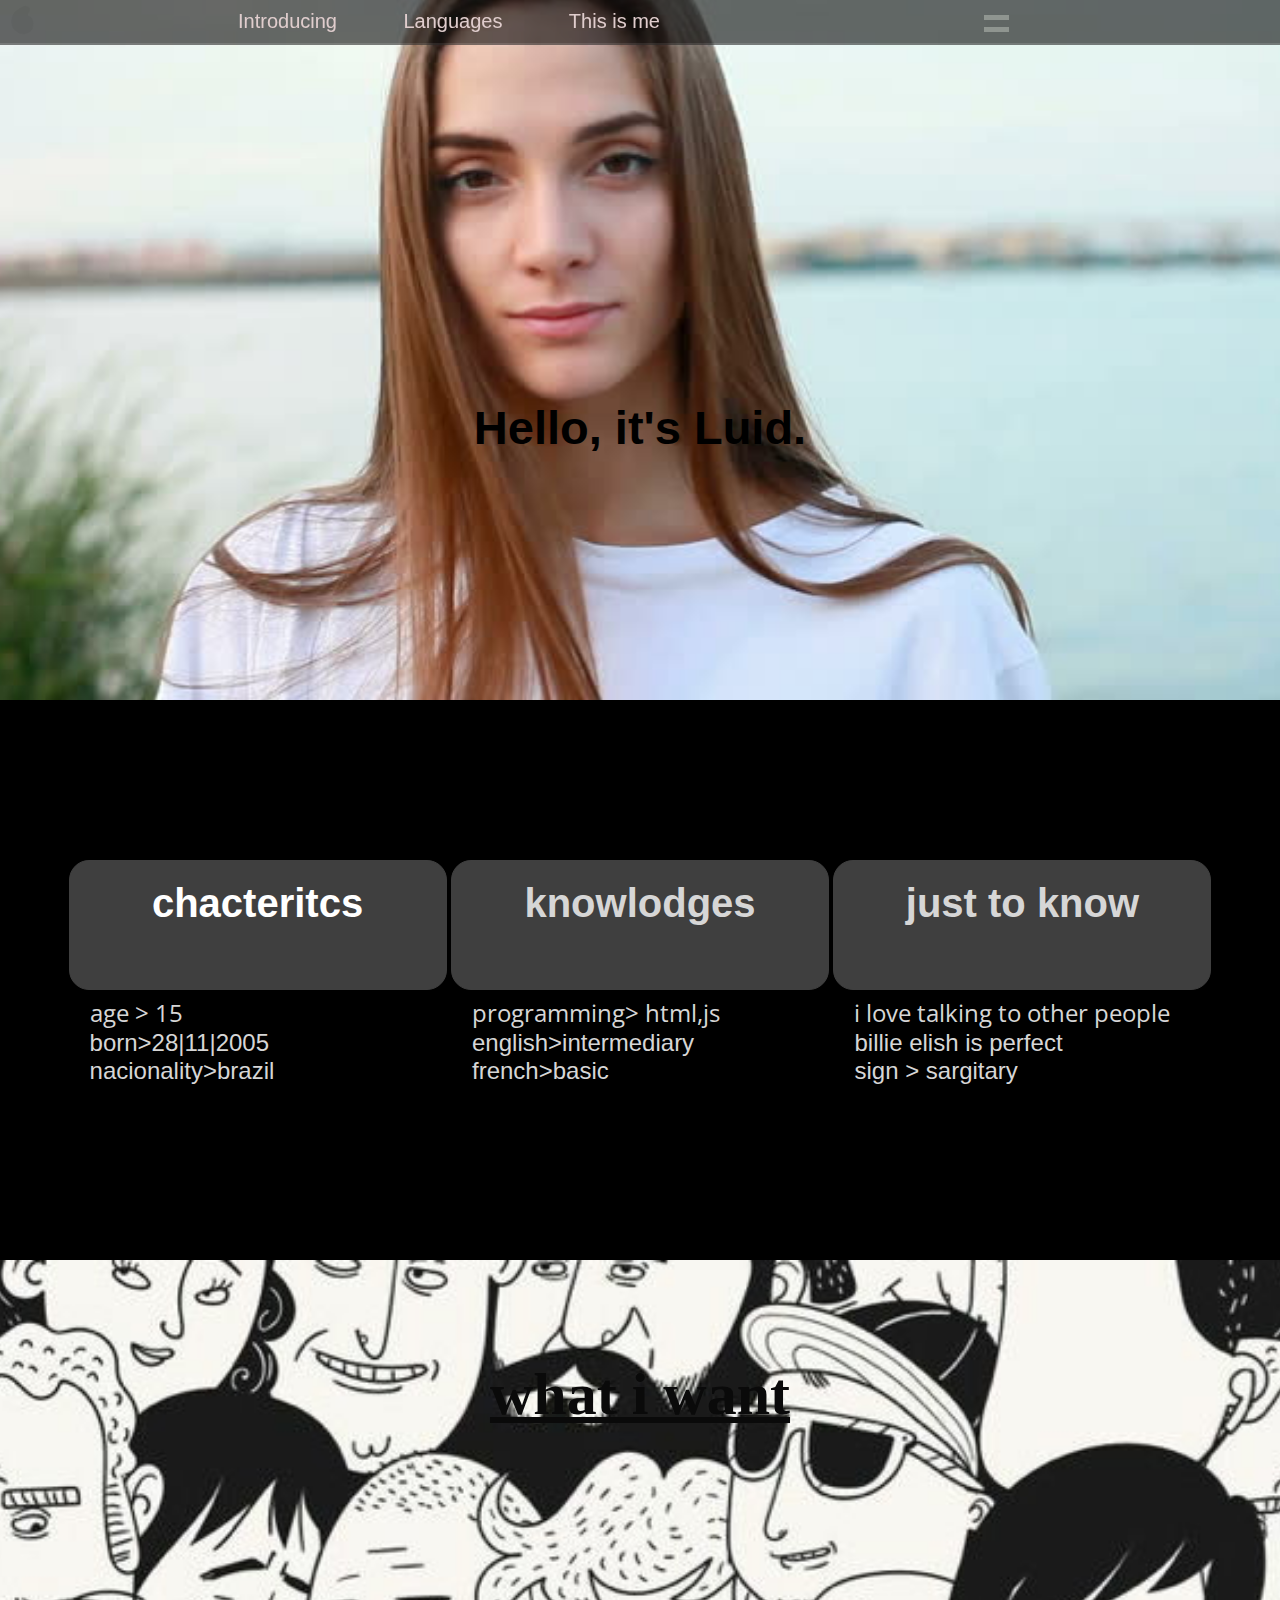
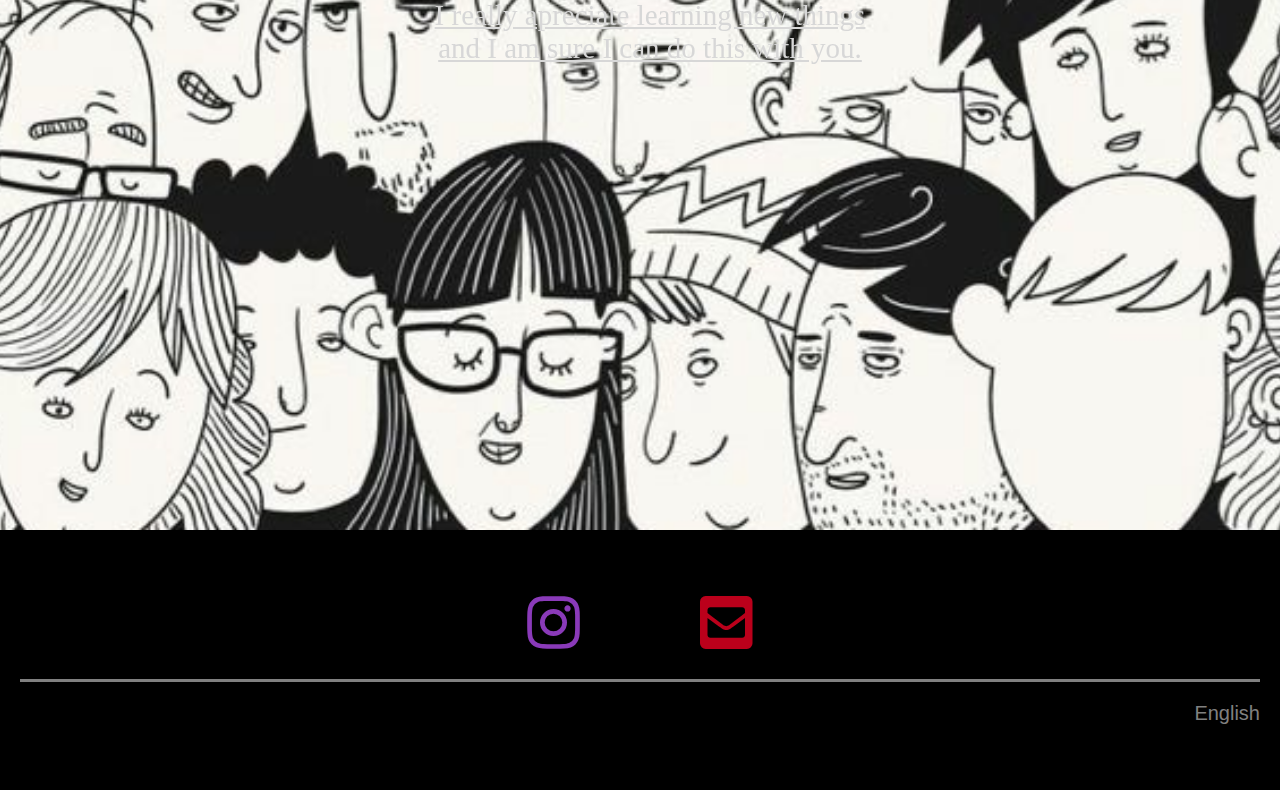
<file: index.html>
<!DOCTYPE html>
<html lang="en">
<head>
    <meta charset="UTF-8">
    <meta http-equiv="X-UA-Compatible" content="IE=edge">
    <meta name="viewport" content="width=device-width, initial-scale=1.0">
    <title>Introduction(en)</title>
    <link rel="preconnect" href="https://fonts.gstatic.com">
    <link rel="preconnect" href="https://fonts.gstatic.com">
    <link href="https://fonts.googleapis.com/css2?family=Roboto:ital,wght@1,100&display=swap" rel="stylesheet">
    <link href="https://fonts.googleapis.com/css2?family=Open+Sans&display=swap" rel="stylesheet">
    <link href="https://stackpath.bootstrapcdn.com/font-awesome/4.7.0/css/font-awesome.min.css" rel="stylesheet">
    <link rel="preconnect" href="https://fonts.gstatic.com">
    <link href="https://fonts.googleapis.com/css2?family=Dancing+Script&family=Roboto:ital,wght@0,300;1,100;1,900&display=swap" rel="stylesheet">
    <link href="https://cdnjs.cloudflare.com/ajax/libs/font-awesome/5.15.2/css/all.min.css" rel="stylesheet">
    <link rel="stylesheet" type="text/css" href="style.css">
</head>
<body>
    <header>
        <nav class="mobile pc">
            <div class="logo"></div>
            <div class="vezinho">
                <div class="vezinho1"></div>
                <div class="vezinho2"></div>
            </div>
            <div class="barra">
                <div class="barra1"></div>
                <div class="barra2"></div>
            </div>
            <div class="barrapc">
                <div class="barra1pc"></div>
                <div class="barra2pc"></div>
            </div>
        </nav>
        <section class="aboutv">
            <div class="aboutvopened">
                <ul>
                    <li class="baixov2"><a class="introd1" href="./index.html">Introducing</a></li>
                    <li class="baixov2"><a class="baixov1" href="./languages.html">Languages</a></li>
                    <li class="baixov2"><a class="baixov1" href="./aboutme.html">This is me</a></li>
                </ul>
            </div>
        </section>
        <section class="aboutb">
            <div class="aboutbopened">
                <ul>  
                    <li class="baixob2"><a class="baixob1" href="./indexbr.html">Portuguese</a><li></li>
                    <li class="baixob2"><a class="introd1" href="./index.html">English</a><li>
                    <li class="baixob2"><a class="baixob1" href="a">French</a><li>
                  
                </ul>
            </div>
        </section>
        <section class="aboutpc">
            <div class="aboutpcopened">
                <ul>
                    <li class="baixopc2"><a class="introd1" href="./index.html">Introducing</a></li>
                    <li class="baixopc2"><a class="baixopc1" href="./languages.html">Languages</a></li>
                    <li class="baixopc2"><a class="baixopc1" href="./aboutme.html">This is me</a></li>
                </ul>
            </div>
        </section>
        <section class="aboutbpc">
            <div class="aboutbpcopened">
                <ul> 
                    <li class="baixobpc2"><a class="baixobpc1" href="./indexbr.html">Portuguese</a><li></li>
                    <li class="baixobpc2"><a class="introd1" href="./index.html">English</a><li>
                    <li class="baixobpc2"><a class="baixobpc1" href="a">French</a><li>
                   
                </ul>
            </div>
        </section>
        
        <div class="sections1">
            <div class="abertura">
            <section class="introducing">
                <h2 class="hello">Hello, it's Luid.</h2>
            </section>
            </div>
            <div class="firstbackground"></div>
                <div class="holditall">
                    <section class="intint introducing2">
                        <div>  
                            <h1 class="divintro1 ch">chacteritcs</h1>
                            <p class="lilletter intro1 cha">age  > 15</p>
                            <p class="intro1 cha">born>28|11|2005</p>
                            <p class="intro1 cha">nacionality>brazil</p>
                        </div>
                    </section>
                    <section class="introducing2" data-anime ="left">
                        <div>
                            <h2 class="divintro2  knowing">knowlodges</h2> 
                            <p class="knowing1 intro1 lilletter">programming> html,js</p>
                            <p class="knowing1 intro1">english>intermediary</p>
                            <p class="knowing1 intro1">french>basic</p>
                           
                        </div>
                    </section>
                    <section class="divintro3 introducing2" data-anime ="left">
                        <div>
                            <h2 class="jtk">just to know</h2>
                            <p class="jtk1 lilletter intro1">i love talking to other people<p>
                            <p class="jtk1 intro1">billie elish is perfect<p>
                            <p class="jtk1 intro1"> sign > sargitary<p>
                        </div>
                    </section>
                </div>
            </div>
        <div class="sections2">
                <section class="cadeira-num-campo">
                    <h2 class="wiw">what i want</h2>
                    <p class="jtk1 lilletter intro1 intr1">I really apreciate learning new things</br>and I am sure I can do this with you.<p>
                </section>
            </div>
            <section class="sectiondalinha-debaixo">
                <div class="redes-sociais">
                    <ul class="redes-sociais-ul">
                        <li><a href="https://www.instagram.com/luidoliver/"><i class="fab fa-instagram"></i></a></li>
                        <li class="email"><a href="https://mail.google.com/mail/u/0/#inbox?compose=CllgCJZdkgzBrdqjwTcLPMxpvjzHhpRFTlnxcCRDrxjqxLMdKGdLZQVwrGKTTCNGPgLKhnvdjqV"><i class="fas fa-envelope-square"></i></a></li>
                    </ul>
                </div>
                <div class="linharedes-sociais"></div>
                <div class="textinho-debaixo-da-linha"><h>English</h></div>
            </section>
        </div>
    </header>
    <script src="./start.js"></script>
</body>
</html>
</file>
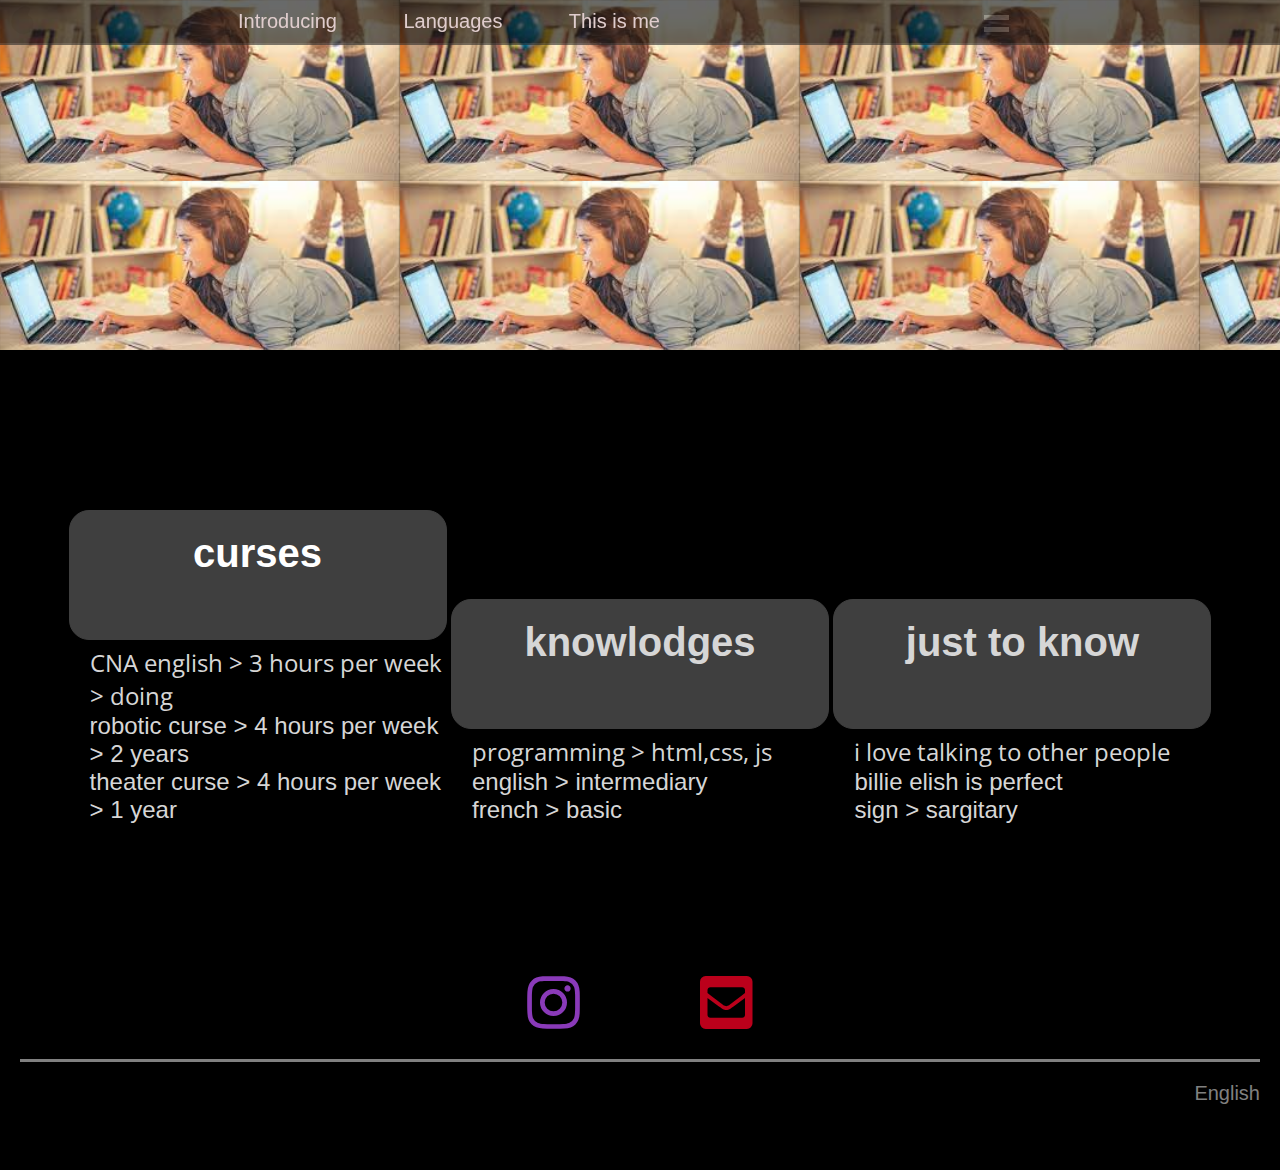
<file: aboutme.html>
<!DOCTYPE html>
<html lang="en">
<head>
    <meta charset="UTF-8">
    <meta http-equiv="X-UA-Compatible" content="IE=edge">
    <meta name="viewport" content="width=device-width, initial-scale=1.0">
    <title>Introduction(en)</title>
    <link rel="preconnect" href="https://fonts.gstatic.com">
    <link rel="preconnect" href="https://fonts.gstatic.com">
    <link href="https://fonts.googleapis.com/css2?family=Roboto:ital,wght@1,100&display=swap" rel="stylesheet">
    <link href="https://fonts.googleapis.com/css2?family=Open+Sans&display=swap" rel="stylesheet">
    <link href="https://stackpath.bootstrapcdn.com/font-awesome/4.7.0/css/font-awesome.min.css" rel="stylesheet">
    <link rel="preconnect" href="https://fonts.gstatic.com">
    <link href="https://fonts.googleapis.com/css2?family=Dancing+Script&family=Roboto:ital,wght@0,300;1,100;1,900&display=swap" rel="stylesheet">
    <link href="https://cdnjs.cloudflare.com/ajax/libs/font-awesome/5.15.2/css/all.min.css" rel="stylesheet">
    <link rel="shortcut icon" href="PicsArt_04-28-02.35.22.png" type="image/x-icon">
    <link rel="stylesheet" type="text/css" href="style.css">
</head>
<body>
    <header>
        <nav class="mobile pc">
            <div class="logo"></div>
            <div class="vezinho">
                <div class="vezinho1"></div>
                <div class="vezinho2"></div>
            </div>
            <div class="barra">
                <div class="barra1"></div>
                <div class="barra2"></div>
            </div>
            <div class="barrapc">
                <div class="barra1pc"></div>
                <div class="barra2pc"></div>
            </div>
        </nav>
        <section class="aboutv">
            <div class="aboutvopened">
                <ul>
                    <li class="baixov2"><a class="introd1" href="./indexfr.html">Introducing</a></li>
                    <li class="baixov2"><a class="baixov1" href="./langes.html">Languages</a></li>
                    <li class="baixov2"><a class="baixov1" href="./plus.html">This is me</a></li>
                </ul>
            </div>
        </section>
        <section class="aboutb">
            <div class="aboutbopened">
                <ul>  
                    <li class="baixob2"><a class="baixob1" href="./sobremim.html">Portuguese</a><li></li>
                    <li class="baixob2"><a class="introd1" href="./aboutme.html">English</a><li>
                    <li class="baixob2"><a class="baixob1" href="./plus.html">French</a><li>
                  
                </ul>
            </div>
        </section>
        <section class="aboutpc">
            <div class="aboutpcopened">
                <ul>
                    <li class="baixopc2"><a class="introd1" href="./index.html">Introducing</a></li>
                    <li class="baixopc2"><a class="baixopc1" href="./languages.html">Languages</a></li>
                    <li class="baixopc2"><a class="baixopc1" href="./aboutme.html">This is me</a></li>
                </ul>
            </div>
        </section>
        <section class="aboutbpc">
            <div class="aboutbpcopened">
                <ul> 
                    <li class="baixobpc2"><a class="baixobpc1" href="./sobremim.html">Portuguese</a><li></li>
                    <li class="baixobpc2"><a class="introd1" href="./aboutme.html">English</a><li>
                    <li class="baixobpc2"><a class="baixobpc1" href="./plus.html">French</a><li>
                   
                </ul>
            </div>
        </section>
        
        <div class="sections1">
            <div class="mbm">
            <section class="introducing">
                <h2 class="hello">More about me.</h2>
            </section>
            </div>
            <div class="thirthbackground"></div>
                <div class="holditall">
                    <section class="intint introducing2">
                        <div>  
                            <h1 class="divintro1 ch">curses</h1>
                            <p class="lilletter intro1 cha">CNA english  > 3 hours per week > doing</p>
                            <p class="intro1 cha">robotic curse > 4 hours per week > 2 years</p>
                            <p class="intro1 cha">theater curse > 4 hours per week > 1 year</p>
                        </div>
                    </section>
                    <section class="introducing2" data-anime ="left">
                        <div>
                            <h2 class="divintro2  knowing">knowlodges</h2> 
                            <p class="knowing1 intro1 lilletter">programming > html,css, js</p>
                            <p class="knowing1 intro1">english > intermediary</p>
                            <p class="knowing1 intro1">french > basic</p>
                           
                        </div>
                    </section>
                    <section class="divintro3 introducing2" data-anime ="left">
                        <div>
                            <h2 class="jtk">just to know</h2>
                            <p class="jtk1 lilletter intro1">i love talking to other people</p>
                            <p class="jtk1 intro1">billie elish is perfect</p>
                            <p class="jtk1 intro1"> sign > sargitary</p>
                        </div>
                    </section>
                </div>
            </div>
 
            <section class="sectiondalinha-debaixo">
                <div class="redes-sociais">
                    <ul class="redes-sociais-ul">
                        <li><a href="https://www.instagram.com/luidoliver/"><i class="fab fa-instagram"></i></a></li>
                        <li class="email"><a href="https://mail.google.com/mail/u/0/#inbox?compose=CllgCJZdkgzBrdqjwTcLPMxpvjzHhpRFTlnxcCRDrxjqxLMdKGdLZQVwrGKTTCNGPgLKhnvdjqV"><i class="fas fa-envelope-square"></i></a></li>
                    </ul>
                </div>
                <div class="linharedes-sociais"></div>
                <div class="textinho-debaixo-da-linha"><h>English</h></div>
            </section>
        </div>
    </header>
    <script src="./start.js"></script>
</body>
</html>
</file>
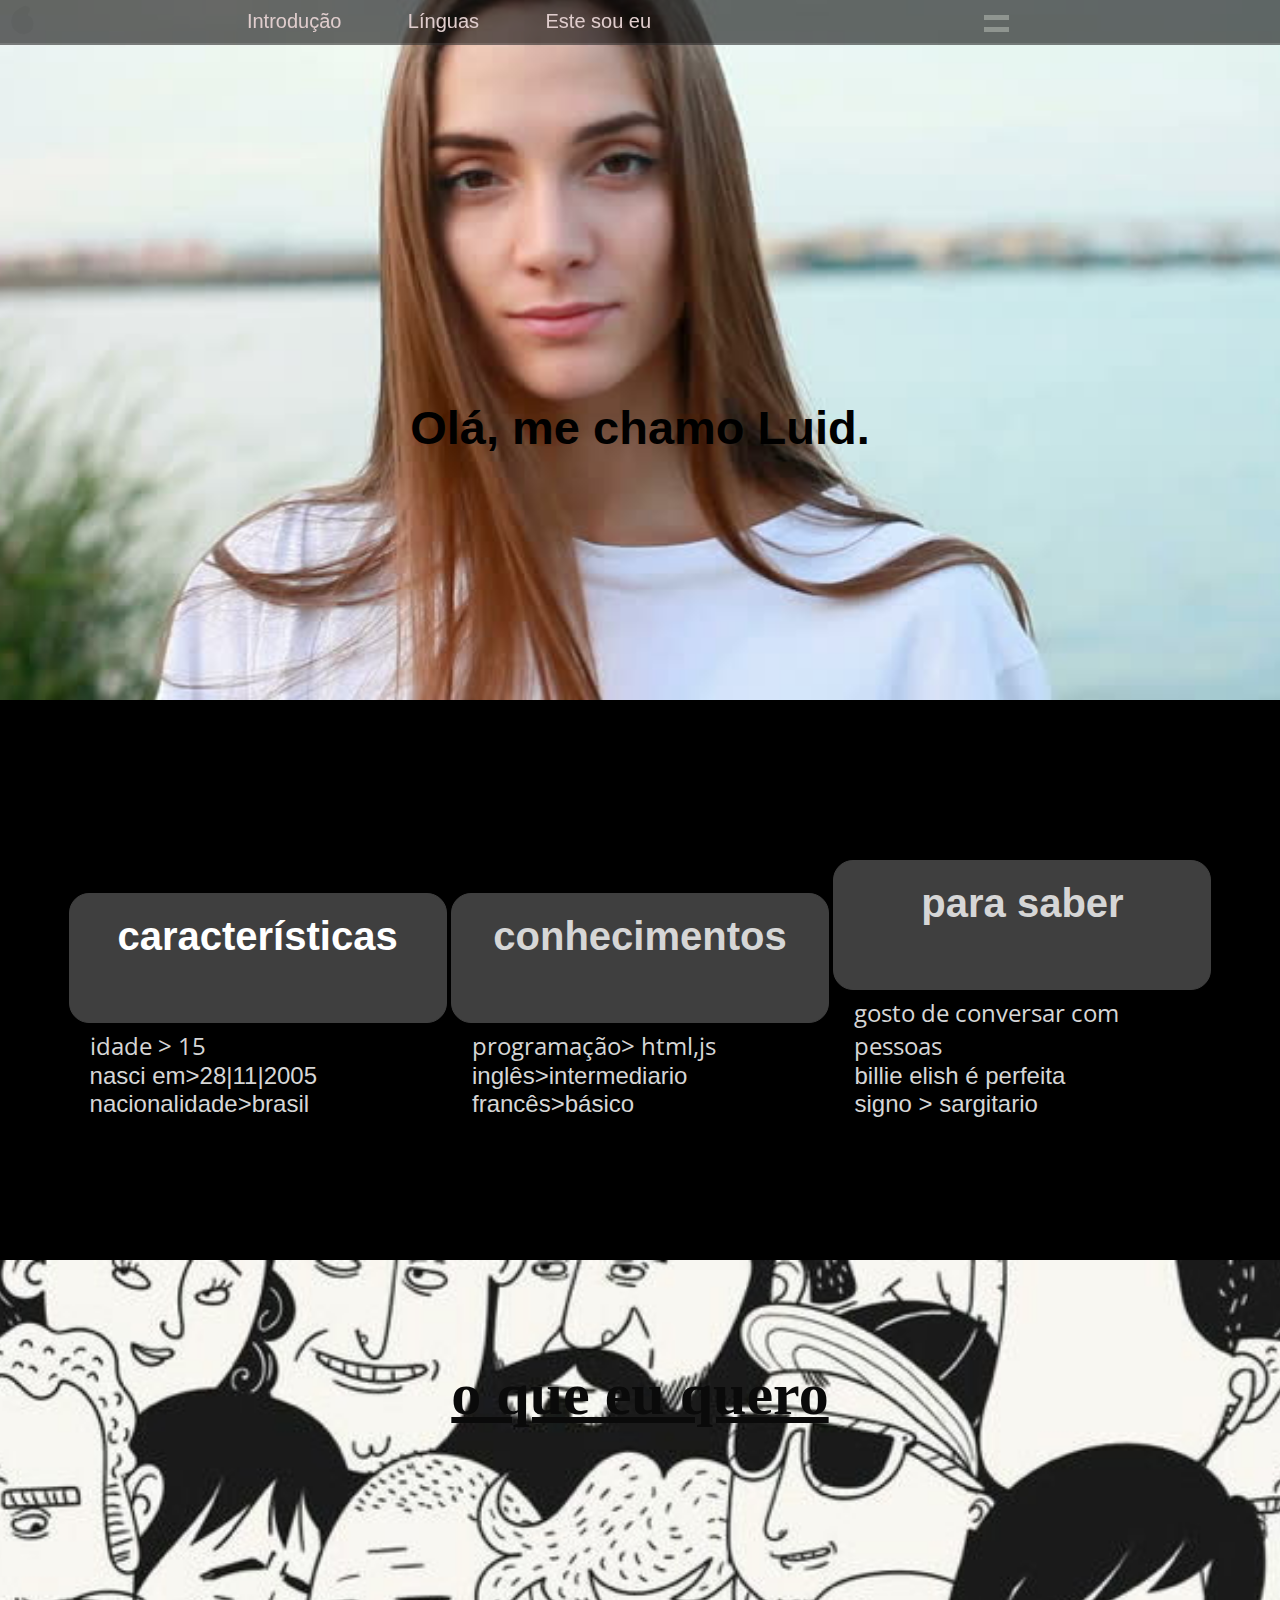
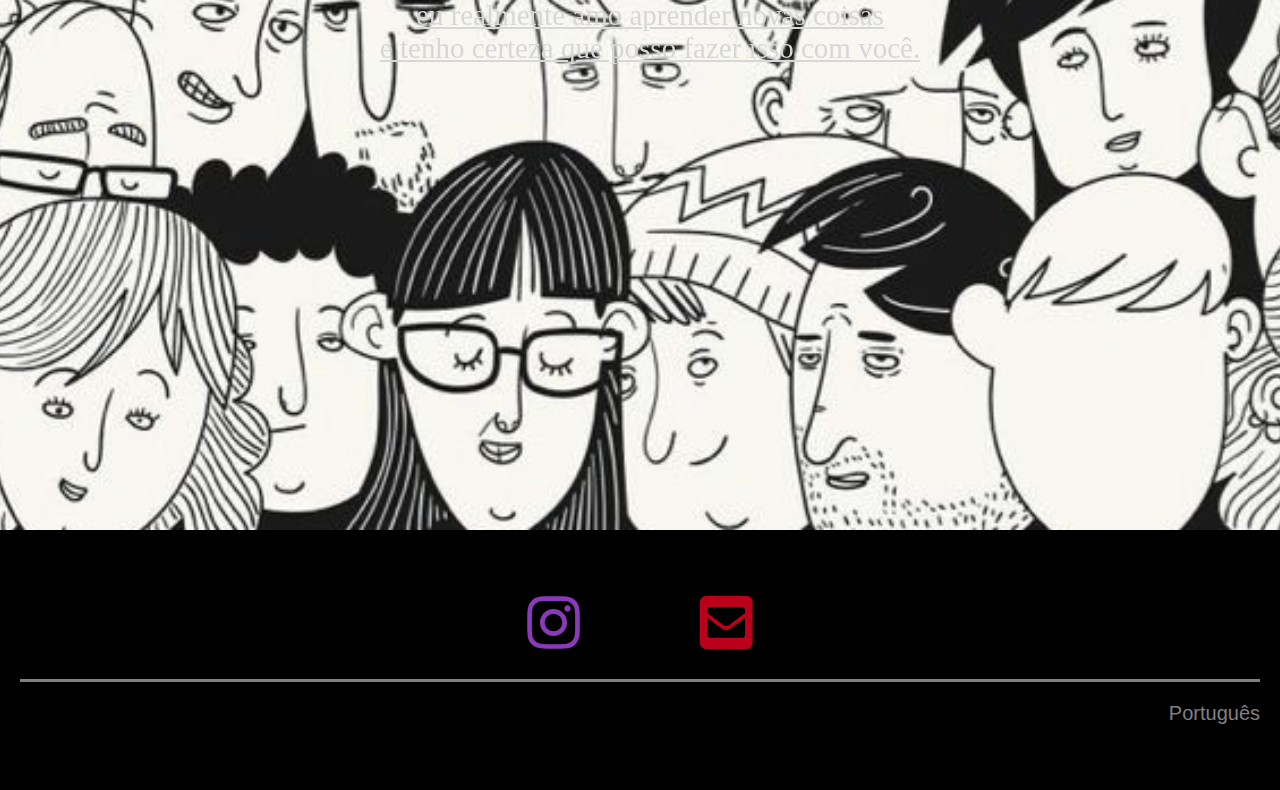
<file: indexbr.html>
<!DOCTYPE html>
<html lang="en">
<head>
    <meta charset="UTF-8">
    <meta http-equiv="X-UA-Compatible" content="IE=edge">
    <meta name="viewport" content="width=device-width, initial-scale=1.0">
    <title>Introdução(pt)</title>
    <link rel="preconnect" href="https://fonts.gstatic.com">
    <link rel="preconnect" href="https://fonts.gstatic.com">
    <link href="https://fonts.googleapis.com/css2?family=Roboto:ital,wght@1,100&display=swap" rel="stylesheet">
    <link href="https://fonts.googleapis.com/css2?family=Open+Sans&display=swap" rel="stylesheet">
    <link href="https://stackpath.bootstrapcdn.com/font-awesome/4.7.0/css/font-awesome.min.css" rel="stylesheet">
    <link rel="preconnect" href="https://fonts.gstatic.com">
    <link href="https://fonts.googleapis.com/css2?family=Dancing+Script&family=Roboto:ital,wght@0,300;1,100;1,900&display=swap" rel="stylesheet">
    <link href="https://cdnjs.cloudflare.com/ajax/libs/font-awesome/5.15.2/css/all.min.css" rel="stylesheet">
    <link rel="stylesheet" type="text/css" href="style.css">
</head>
<body>
    <header>
        <nav class="mobile pc">
            <div class="logo"></div>
            <div class="vezinho">
                <div class="vezinho1"></div>
                <div class="vezinho2"></div>
            </div>
            <div class="barra">
                <div class="barra1"></div>
                <div class="barra2"></div>
            </div>
            <div class="barrapc">
                <div class="barra1pc"></div>
                <div class="barra2pc"></div>
            </div>
        </nav>
        <section class="aboutv">
            <div class="aboutvopened">
                <ul>
                    <li class="baixov2"><a class="baixov1" href="./indexbr.html">Introdução</a></li>
                    <li class="baixov2"><a class="introd1" href="./linguas.html">Línguas</a></li>
                    <li class="baixov2"><a class="baixov1" href="./sobremim.html">Este sou eu</a></li>
                </ul>
            </div>
        </section>
        <section class="aboutb">
            <div class="aboutbopened">
                <ul>
                    <li class="baixob2"><a class="baixob1" href="./indexbr.html">Português</a><li>
                    <li class="baixob2"><a class="introd1" href="./index.html">Inglês</a><li>
                    <li class="baixob2"><a class="baixob1" href="a">Francês</a><li>
                </ul>
            </div>
        </section>
        <section class="aboutpc">
            <div class="aboutpcopened">
                <ul>
                    <li class="baixopc2"><a class="baixopc1" href="./indexbr.html">Introdução</a></li>
                    <li class="baixopc2"><a class="introd1" href="./linguas.html">Línguas</a></li>
                    <li class="baixopc2"><a class="baixopc1" href="./sobremim.html">Este sou eu</a></li>
                </ul>
            </div>
        </section>
        <section class="aboutbpc">
            <div class="aboutbpcopened">
                <ul> 
                    <li class="baixobpc2"><a class="baixobpc1" href="./indexbr.html">Português</a><li></li>
                    <li class="baixobpc2"><a class="introd1" href="./index.html">Inglês</a><li>
                    <li class="baixobpc2"><a class="baixobpc1" href="a">Francês</a><li>
                   
                </ul>
            </div>
        </section>
        
        <div class="sections1">
            <div class="abertura">
            <section class="introducing">
                <h2 class="hello">Olá, me chamo Luid.</h2>
            </section>
            </div>
            <div class="firstbackground"></div>
                <div class="holditall">
                    <section class="intint introducing2">
                        <div>  
                            <h1 class="divintro1 ch">características</h1>
                            <p class="lilletter intro1 cha">idade  > 15</p>
                            <p class="intro1 cha">nasci em>28|11|2005</p>
                            <p class="intro1 cha">nacionalidade>brasil</p>
                        </div>
                    </section>
                    <section class="introducing2" data-anime ="left">
                        <div>
                            <h2 class="divintro2  knowing">conhecimentos</h2> 
                            <p class="knowing1 intro1 lilletter">programação> html,js</p>
                            <p class="knowing1 intro1">inglês>intermediario</p>
                            <p class="knowing1 intro1">francês>básico</p>
                           
                        </div>
                    </section>
                    <section class="divintro3 introducing2" data-anime ="left">
                        <div>
                            <h2 class="jtk">para saber</h2>
                            <p class="jtk1 lilletter intro1">gosto de conversar com pessoas<p>
                            <p class="jtk1 intro1">billie elish é perfeita<p>
                            <p class="jtk1 intro1"> signo > sargitario<p>
                        </div>
                    </section>
                </div>
            </div>
        <div class="sections2">
                <section class="cadeira-num-campo">
                    <h2 class="wiw">o que eu quero</h2>
                    <p class="jtk1 lilletter intro1 intr1">eu realmente amo aprender novas coisas</br>e tenho certeza que posso fazer isso com você.<p>
                </section>
            </div>
            <section class="sectiondalinha-debaixo">
                <div class="redes-sociais">
                    <ul class="redes-sociais-ul">
                        <li><a href="https://www.instagram.com/luidoliver/"><i class="fab fa-instagram"></i></a></li>
                        <li class="email"><a href="https://mail.google.com/mail/u/0/#inbox?compose=CllgCJZdkgzBrdqjwTcLPMxpvjzHhpRFTlnxcCRDrxjqxLMdKGdLZQVwrGKTTCNGPgLKhnvdjqV"><i class="fas fa-envelope-square"></i></a></li>
                    </ul>
                </div>
                <div class="linharedes-sociais"></div>
                <div class="textinho-debaixo-da-linha"><h>Português</h></div>
            </section>
        </div>
    </header>
    <script src="./start.js"></script>
</body>
</html>
</file>
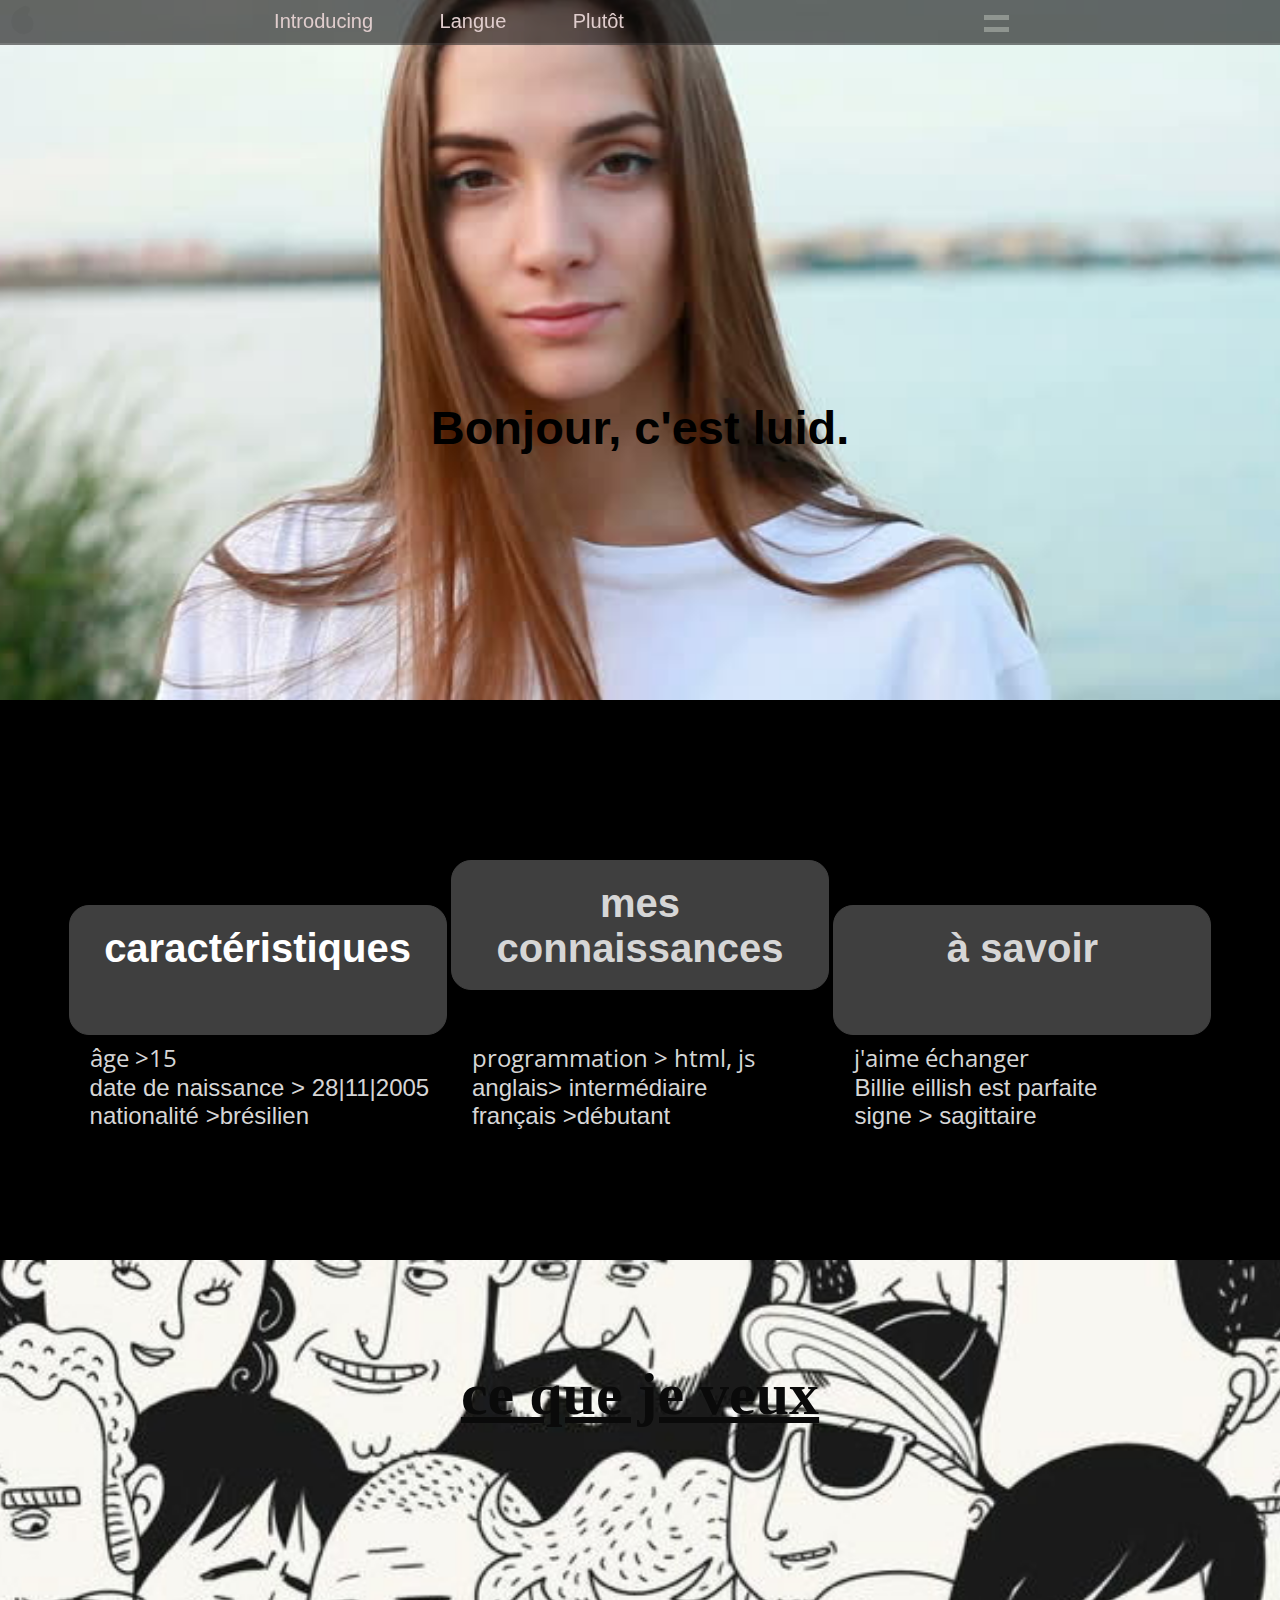
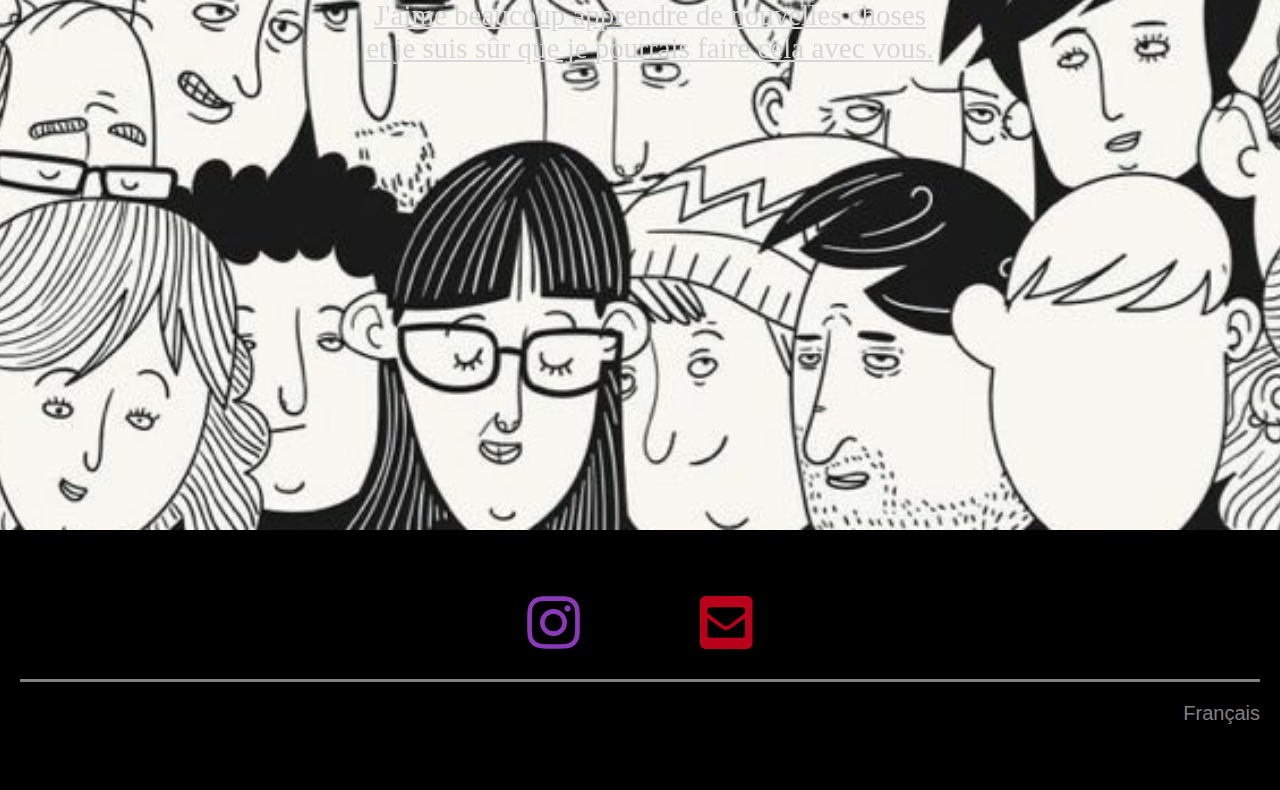
<file: indexfr.html>
<!DOCTYPE html>
<html lang="en">
<head>
    <meta charset="UTF-8">
    <meta http-equiv="X-UA-Compatible" content="IE=edge">
    <meta name="viewport" content="width=device-width, initial-scale=1.0">
    <title>Introduction(fr)</title>
    <link rel="preconnect" href="https://fonts.gstatic.com">
    <link rel="preconnect" href="https://fonts.gstatic.com">
    <link href="https://fonts.googleapis.com/css2?family=Roboto:ital,wght@1,100&display=swap" rel="stylesheet">
    <link href="https://fonts.googleapis.com/css2?family=Open+Sans&display=swap" rel="stylesheet">
    <link href="https://stackpath.bootstrapcdn.com/font-awesome/4.7.0/css/font-awesome.min.css" rel="stylesheet">
    <link rel="preconnect" href="https://fonts.gstatic.com">
    <link href="https://fonts.googleapis.com/css2?family=Dancing+Script&family=Roboto:ital,wght@0,300;1,100;1,900&display=swap" rel="stylesheet">
    <link href="https://cdnjs.cloudflare.com/ajax/libs/font-awesome/5.15.2/css/all.min.css" rel="stylesheet">
    <link rel="shortcut icon" href="PicsArt_04-28-02.35.22.png" type="image/x-icon">
    <link rel="stylesheet" type="text/css" href="style.css">
</head>
<body>
    <header>
        <nav class="mobile pc">
            <div class="logo"></div>
            <div class="vezinho">
                <div class="vezinho1"></div>
                <div class="vezinho2"></div>
            </div>
            <div class="barra">
                <div class="barra1"></div>
                <div class="barra2"></div>
            </div>
            <div class="barrapc">
                <div class="barra1pc"></div>
                <div class="barra2pc"></div>
            </div>
        </nav>
        <section class="aboutv">
            <div class="aboutvopened">
                <ul>
                    <li class="baixov2"><a class="introd1" href="./indexfr.html">Introducing</a></li>
                    <li class="baixov2"><a class="baixov1" href="./langes.html">Langue</a></li>
                    <li class="baixov2"><a class="baixov1" href="./sobremim.html">Plutôt</a></li>
                </ul>
            </div>
        </section>
        <section class="aboutb">
            <div class="aboutbopened">
                <ul>  
                    <li class="baixob2"><a class="baixob1" href="./indexbr.html">Portugais</a><li></li>
                    <li class="baixob2"><a class="baixob1" href="./index.html">Anglais</a><li>
                    <li class="baixob2"><a class="introd1" href="./indexfr.html">Français</a><li>
                  
                </ul>
            </div>
        </section>
        <section class="aboutpc">
            <div class="aboutpcopened">
                <ul>
                    <li class="baixopc2"><a class="introd1" href="./indexfr.html">Introducing</a></li>
                    <li class="baixopc2"><a class="baixopc1" href="./langes.html">Langue</a></li>
                    <li class="baixopc2"><a class="baixopc1" href="./sobremim.html">Plutôt</a></li>
                </ul>
            </div>
        </section>
        <section class="aboutbpc">
            <div class="aboutbpcopened">
                <ul> 
                    <li class="baixobpc2"><a class="baixobpc1" href="./indexbr.html">Portugais</a><li></li>
                    <li class="baixobpc2"><a class="baixobpc1" href="./index.html">Anglais</a><li>
                    <li class="baixobpc2"><a class="introd1" href="./indexfr.html">Français</a><li>
                   
                </ul>
            </div>
        </section>
        
        <div class="sections1">
            <div class="abertura">
            <section class="introducing">
                <h2 class="hello">Bonjour, c'est luid.</h2>
            </section>
            </div>
            <div class="firstbackground"></div>
                <div class="holditall">
                    <section class="intint introducing2">
                        <div>  
                            <h1 class="divintro1 ch">caractéristiques</h1>
                            <p class="lilletter intro1 cha">âge >15</p>
                            <p class="intro1 cha">date de naissance > 28|11|2005</p>
                            <p class="intro1 cha">nationalité >brésilien</p>
                        </div>
                    </section>
                    <section class="introducing2" data-anime ="left">
                        <div>
                            <h2 class="divintro2  knowing">mes connaissances </h2> 
                            <p class="knowing1 intro1 lilletter">programmation > html, js</p>
                            <p class="knowing1 intro1">anglais> intermédiaire</p>
                            <p class="knowing1 intro1">français >débutant</p>
                           
                        </div>
                    </section>
                    <section class="divintro3 introducing2" data-anime ="left">
                        <div>
                            <h2 class="jtk">à savoir</h2>
                            <p class="jtk1 lilletter intro1">j'aime échanger </p>
                            <p class="jtk1 intro1">Billie eillish est parfaite</p>
                            <p class="jtk1 intro1"> signe > sagittaire</p>
                        </div>
                    </section>
                </div>
            </div>
        <div class="sections2">
                <section class="cadeira-num-campo">
                    <h2 class="wiw">ce que je veux</h2>
                    <p class="jtk1 lilletter intro1 intr1">J'aime beaucoup apprendre de nouvelles choses  </br>et je suis sûr que je pourrais faire cela avec vous.<p>
                </section>
            </div>
            <section class="sectiondalinha-debaixo">
                <div class="redes-sociais">
                    <ul class="redes-sociais-ul">
                        <li><a href="https://www.instagram.com/luidoliver/"><i class="fab fa-instagram"></i></a></li>
                        <li class="email"><a href="https://mail.google.com/mail/u/0/#inbox?compose=CllgCJZdkgzBrdqjwTcLPMxpvjzHhpRFTlnxcCRDrxjqxLMdKGdLZQVwrGKTTCNGPgLKhnvdjqV"><i class="fas fa-envelope-square"></i></a></li>
                    </ul>
                </div>
                <div class="linharedes-sociais"></div>
                <div class="textinho-debaixo-da-linha"><h>Français</h></div>
            </section>
        </div>
    </header>
    <script src="./start.js"></script>
</body>
</html>
</file>
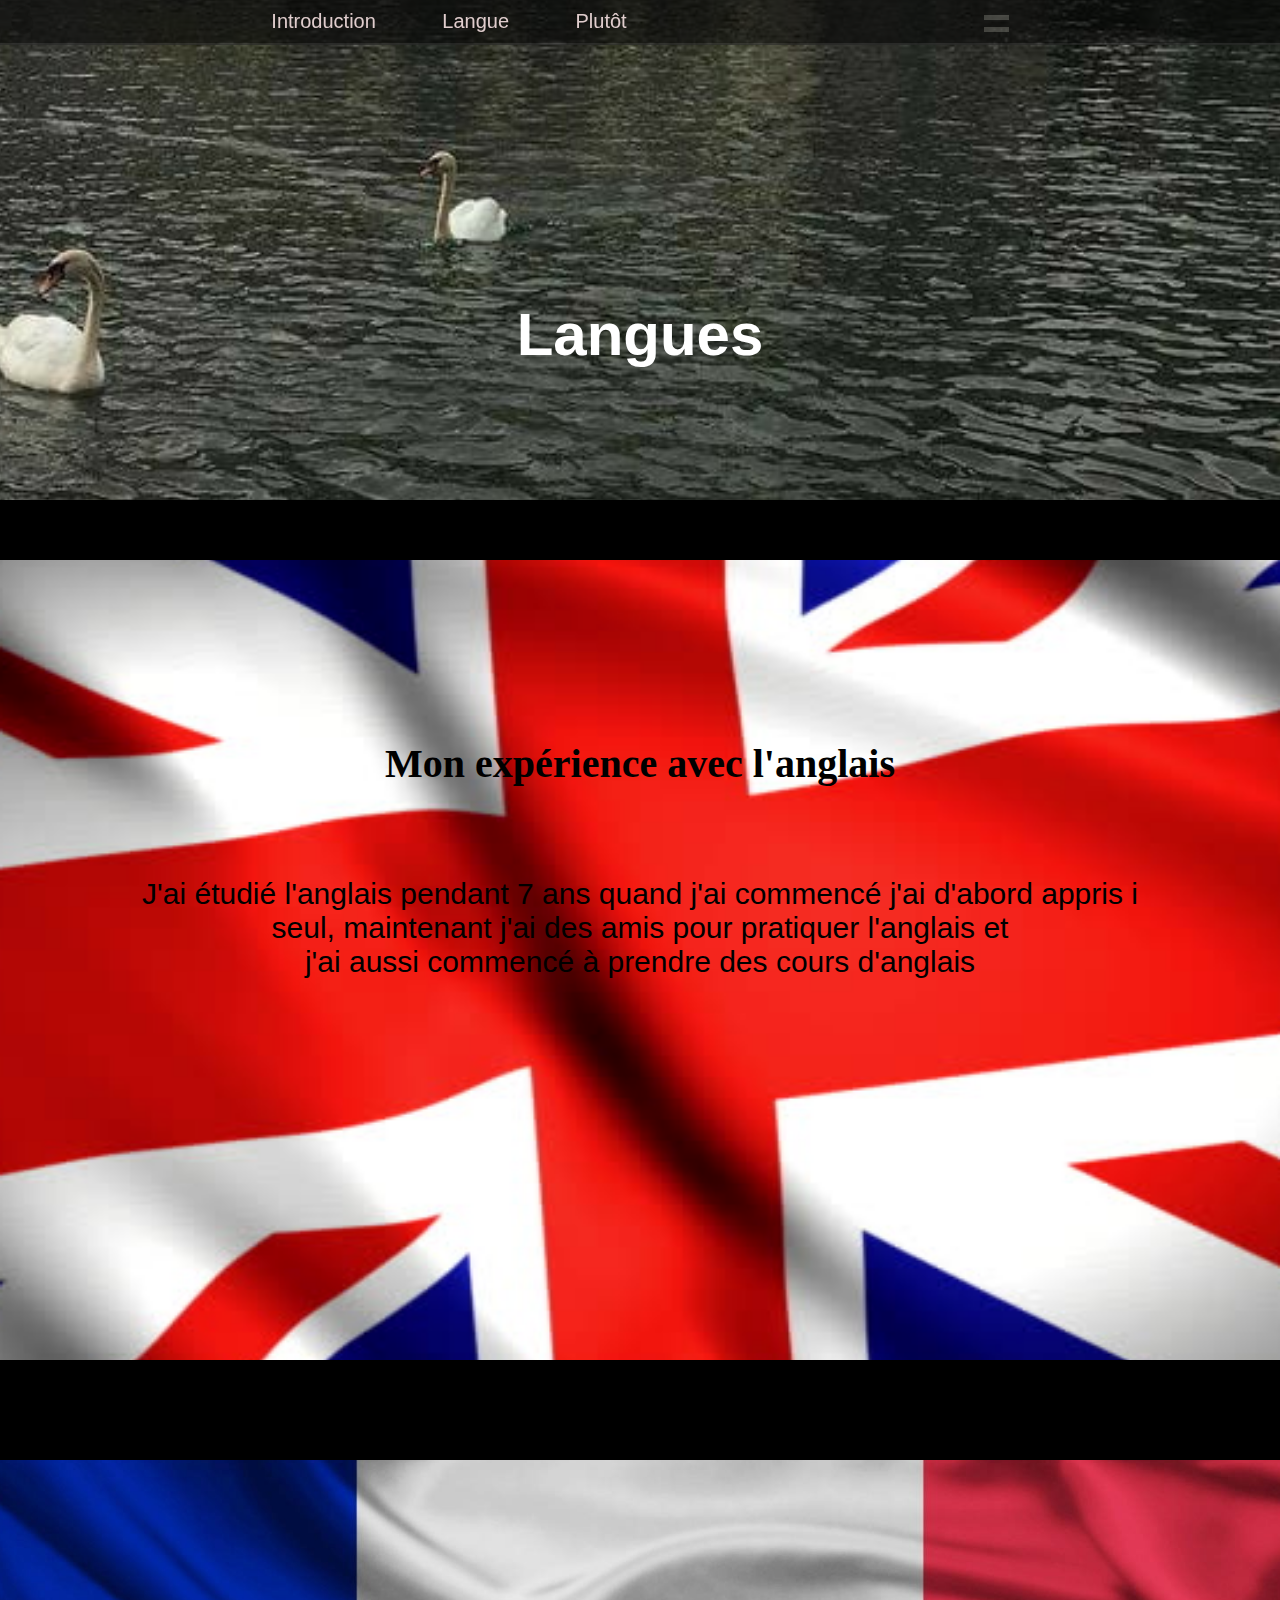
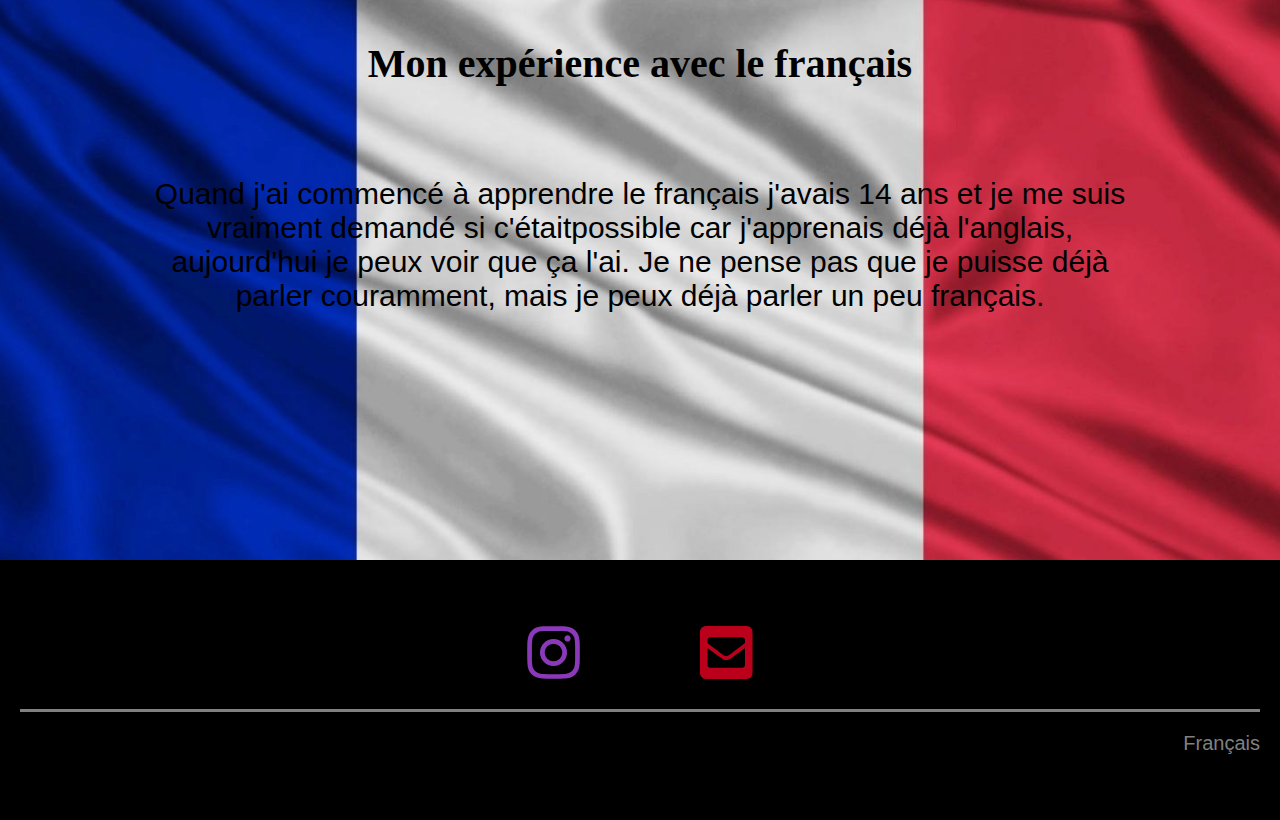
<file: langes.html>
<!DOCTYPE html>
<html lang="en">
<head>
    <meta charset="UTF-8">
    <meta http-equiv="X-UA-Compatible" content="IE=edge">
    <meta name="viewport" content="width=device-width, initial-scale=1.0">
    <title>Lange(fr) </title>
        <link href="https://stackpath.bootstrapcdn.com/font-awesome/4.7.0/css/font-awesome.min.css" rel="stylesheet">
    <link href="https://cdnjs.cloudflare.com/ajax/libs/font-awesome/5.15.2/css/all.min.css" rel="stylesheet">
    <link rel="stylesheet" type="text/css" href="style.css">
</head>
<body>
    <header>
        <nav class="mobile pc">
            <div class="logo"></div>
            <div class="vezinho">
                <div class="vezinho1"></div>
                <div class="vezinho2"></div>
            </div>
            <div class="barra">
                <div class="barra1"></div>
                <div class="barra2"></div>
            </div>
            <div class="barrapc">
                <div class="barra1pc"></div>
                <div class="barra2pc"></div>
            </div>
        </nav>
        <section class="aboutv">
            <div class="aboutvopened">
                <ul>
                    <li class="baixov2"><a class="baixov1" href="./indexfr.html">Introduction</a></li>
                    <li class="baixov2"><a class="introd1" href="./langes.html">Langue</a></li>
                    <li class="baixov2"><a class="baixov1" href="./plus.html">Plutôt</a></li>
                </ul>
            </div>
        </section>
        <section class="aboutb">
            <div class="aboutbopened">
                <ul>
                    <li class="baixob2"><a class="baixob1" href="./linguas.html">Portugais</a><li>
                    <li class="baixob2"><a class="baixob1" href="./languages.html">Anglais</a><li>
                    <li class="baixob2"><a class="introd1" href="./langes.html">Français</a><li>
                </ul>
            </div>
        </section>
        <section class="aboutpc">
            <div class="aboutpcopened">
                <ul>
                    <li class="baixopc2"><a class="baixopc1" href="./indexfr.html">Introduction</a></li>
                    <li class="baixopc2"><a class="introd1" href="./langes.html">Langue</a></li>
                    <li class="baixopc2"><a class="baixopc1" href="./plus.html">Plutôt</a></li>
                </ul>
            </div>
        </section>
        <section class="aboutbpc">
            <div class="aboutbpcopened">
                <ul> 
                    <li class="baixobpc2"><a class="baixobpc1" href="./linguas.html">Portugais</a><li></li>
                    <li class="baixobpc2"><a class="baixobpc1" href="./languages.html">Anglais</a><li>
                    <li class="baixobpc2"><a class="introd1" href="./langes.html">Français</a><li>
                   
                </ul>
            </div>
        </section>
            <div class="sections1">
                <section class="lang1sec">
                    <!--the image was added in css-->
                    <h2 class="h2lang">Langues</h2>
                </section>
                <section class="land2sec">
                    <section class="englishexp">
                        <p class="pl">Mon expérience avec l'anglais</p>
                        <p class="pl2">J'ai étudié l'anglais pendant 7 ans quand j'ai commencé j'ai d'abord appris i</br> seul, maintenant j'ai des amis pour pratiquer l'anglais et </br> j'ai aussi commencé à prendre des cours d'anglais</p>
                    </section>
                    <section class="frenchexp">
                        <p class="pl">Mon expérience avec le français</p>
                        <p class="pl2">Quand j'ai commencé à apprendre le français j'avais 14 ans et je me suis  </br> vraiment demandé si c'étaitpossible car j'apprenais déjà l'anglais, </br> aujourd'hui je peux voir que ça l'ai. Je ne pense pas que je puisse déjà </br>parler couramment, mais je peux déjà parler un peu  français.</p>
                    </section>
                </section>
            </div>
            <section class="sectiondalinha-debaixo">
                <div class="redes-sociais">
                    <ul class="redes-sociais-ul">
                        <li><a href="https://www.instagram.com/luidoliver/"><i class="fab fa-instagram"></i></a></li>
                        <li class="email"><a href="https://mail.google.com/mail/u/0/#inbox?compose=CllgCJZdkgzBrdqjwTcLPMxpvjzHhpRFTlnxcCRDrxjqxLMdKGdLZQVwrGKTTCNGPgLKhnvdjqV"><i class="fas fa-envelope-square"></i></a></li>
                    </ul>
                </div>
                <div class="linharedes-sociais"></div>
                <div class="textinho-debaixo-da-linha"><h>Français</h></div>
            </section>
           
       
    </header>
    <script src="./start.js"></script>
</body>
</html>
</file>
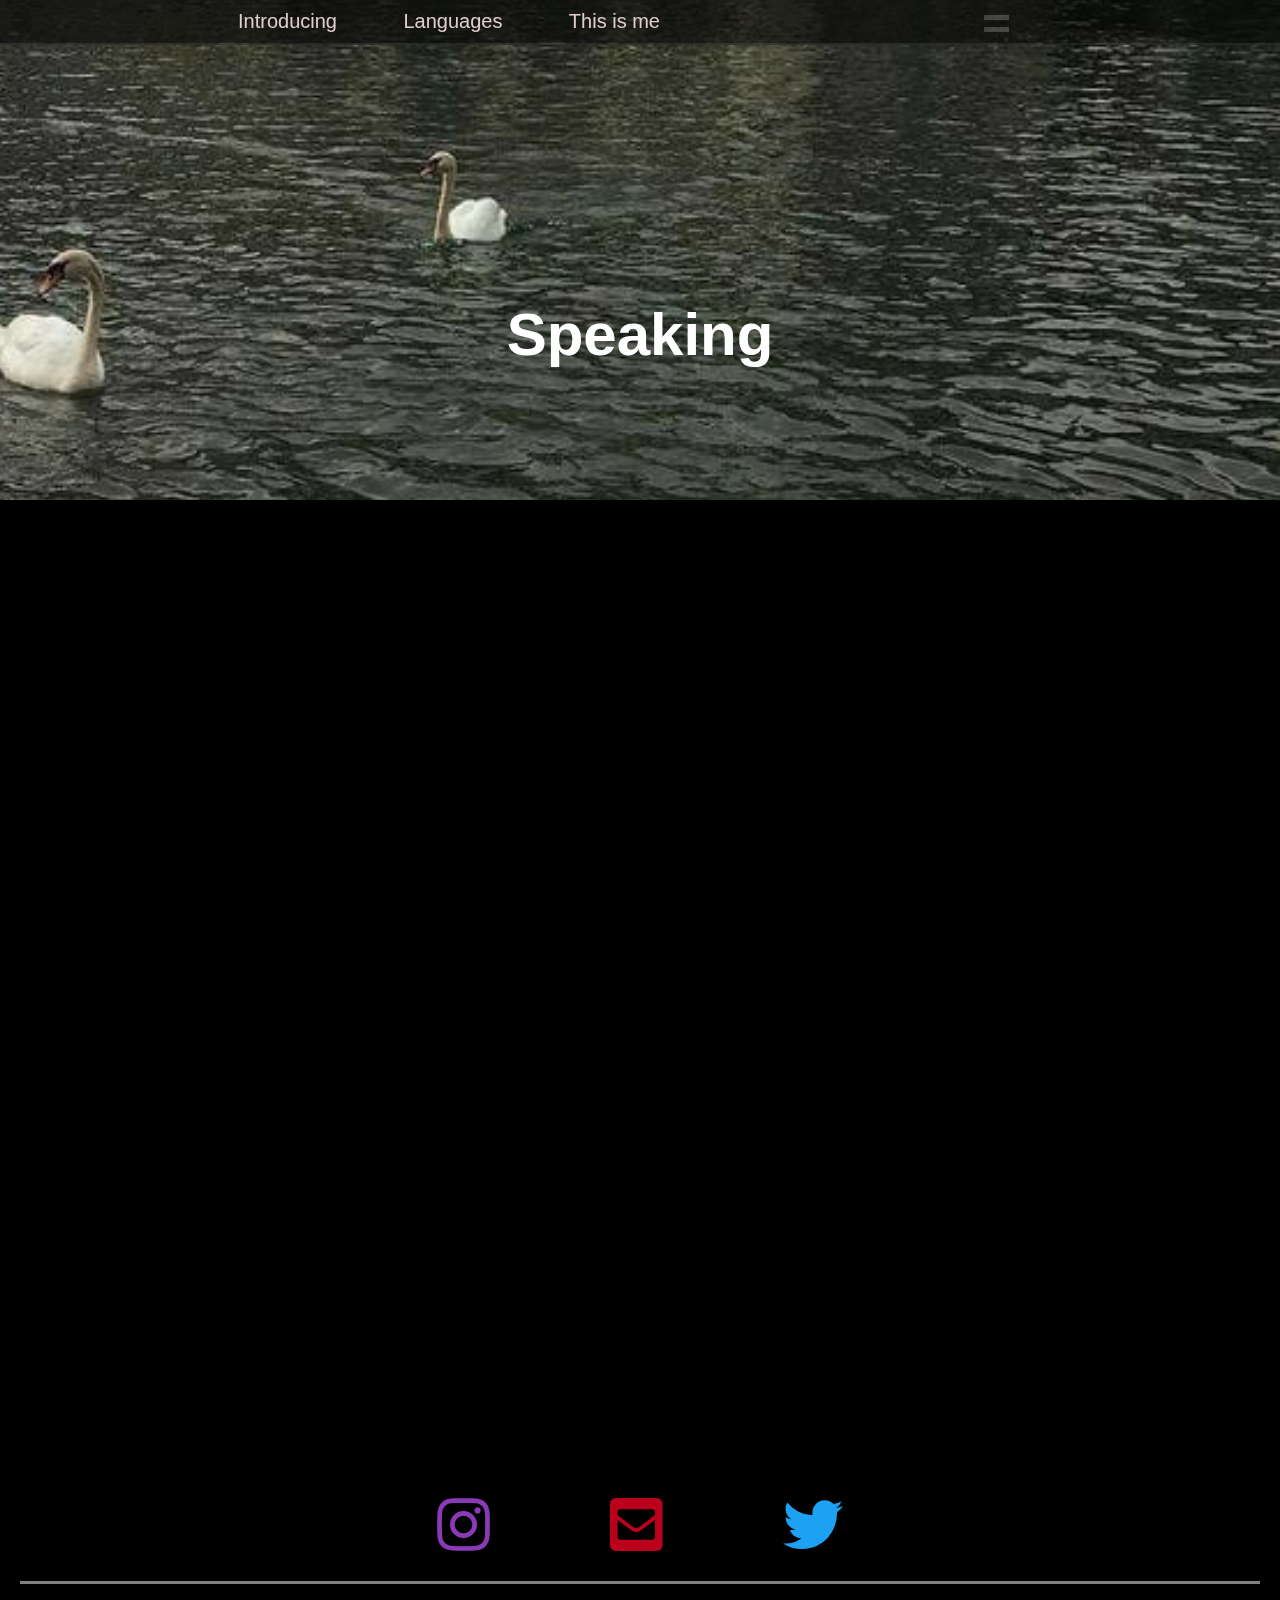
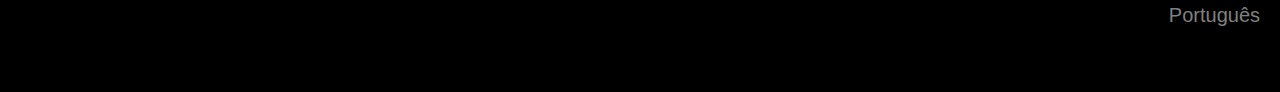
<file: languages.html>
<!DOCTYPE html>
<html lang="en">
<head>
    <meta charset="UTF-8">
    <meta http-equiv="X-UA-Compatible" content="IE=edge">
    <meta name="viewport" content="width=device-width, initial-scale=1.0">
    <title>Introduction</title>
        <link href="https://stackpath.bootstrapcdn.com/font-awesome/4.7.0/css/font-awesome.min.css" rel="stylesheet">
    <link href="https://cdnjs.cloudflare.com/ajax/libs/font-awesome/5.15.2/css/all.min.css" rel="stylesheet">
    <link rel="stylesheet" type="text/css" href="style.css">
</head>
<body>
    <header>
        <nav class="mobile pc">
            <div class="logo"></div>
            <div class="vezinho">
                <div class="vezinho1"></div>
                <div class="vezinho2"></div>
            </div>
            <div class="barra">
                <div class="barra1"></div>
                <div class="barra2"></div>
            </div>
            <div class="barrapc">
                <div class="barra1pc"></div>
                <div class="barra2pc"></div>
            </div>
        </nav>
        <section class="aboutv">
            <div class="aboutvopened">
                <ul>
                    <li class="baixov2"><a class="introd1" href="./index.html">Introducing</a></li>
                    <li class="baixov2"><a class="baixov1" href="./languages.html">Languages</a></li>
                    <li class="baixov2"><a class="baixov1" href="./aboutme.html">This is me</a></li>
                </ul>
            </div>
        </section>
        <section class="aboutb">
            <div class="aboutbopened">
                <ul>
                    <li class="baixob2"><a class="introd1" href="./index.html">English</a><li>
                    <li class="baixob2"><a class="baixob1" href="a">French</a><li>
                    <li class="baixob2"><a class="baixob1" href="./indexbr.html">Portuguese</a><li>
                </ul>
            </div>
        </section>
        <section class="aboutpc">
            <div class="aboutpcopened">
                <ul>
                    <li class="baixopc2"><a class="introd1" href="./index.html">Introducing</a></li>
                    <li class="baixopc2"><a class="baixopc1" href="./languages.html">Languages</a></li>
                    <li class="baixopc2"><a class="baixopc1" href="./aboutme.html">This is me</a></li>
                </ul>
            </div>
        </section>
        <section class="aboutbpc">
            <div class="aboutbpcopened">
                <ul>
                    <li class="baixobpc2"><a class="introd1" href="./index.html">English</a><li>
                    <li class="baixobpc2"><a class="baixobpc1" href="a">French</a><li>
                    <li class="baixobpc2"><a class="baixobpc1" href="./indexbr.html">Portuguese</a><li>
                </ul>
            </div>
        </section>
            <div class="sections1">
                <section class="lang1sec">
                    <!--the image was added in css-->
                    <h2 class="h2lang">Speaking</h2>
                </section>
                <section class="land2sec">
                    <p class="pl">My experience in English</p>
                    <p class="pl2">I've been learning english for 7 years, and when I</br> started I learned by my own, now I have some friends to practice</br> and I stared doing an English Curse</p>
                    <p class="pl">Me experience in French</p>
                    <p class="pl2">When I started learning French I was 14 years old, I really</br> asked me if it was possible, because I already was learning English, </br>today I can see it is, but i don't think I am fluently,</br>  yet, but I can keep talking on this language.</p>
                </section>
            </div>
            <section class="sectiondalinha-debaixo">
                <div class="redes-sociais">
                    <ul class="redes-sociais-ul">
                        <li><a href=""><i class="fab fa-instagram"></i></a></li>
                        <li class="email"><a href=""><i class="fas fa-envelope-square"></i></a></li>
                        <li><a href=""><i class="fab fa-twitter"></i></a></li>
                    </ul>
                </div>
                <div class="linharedes-sociais"></div>
                <div class="textinho-debaixo-da-linha"><h>Português</h></div>
            </section>
           
       
    </header>
    <script src="./start.js"></script>
</body>
</html>
</file>
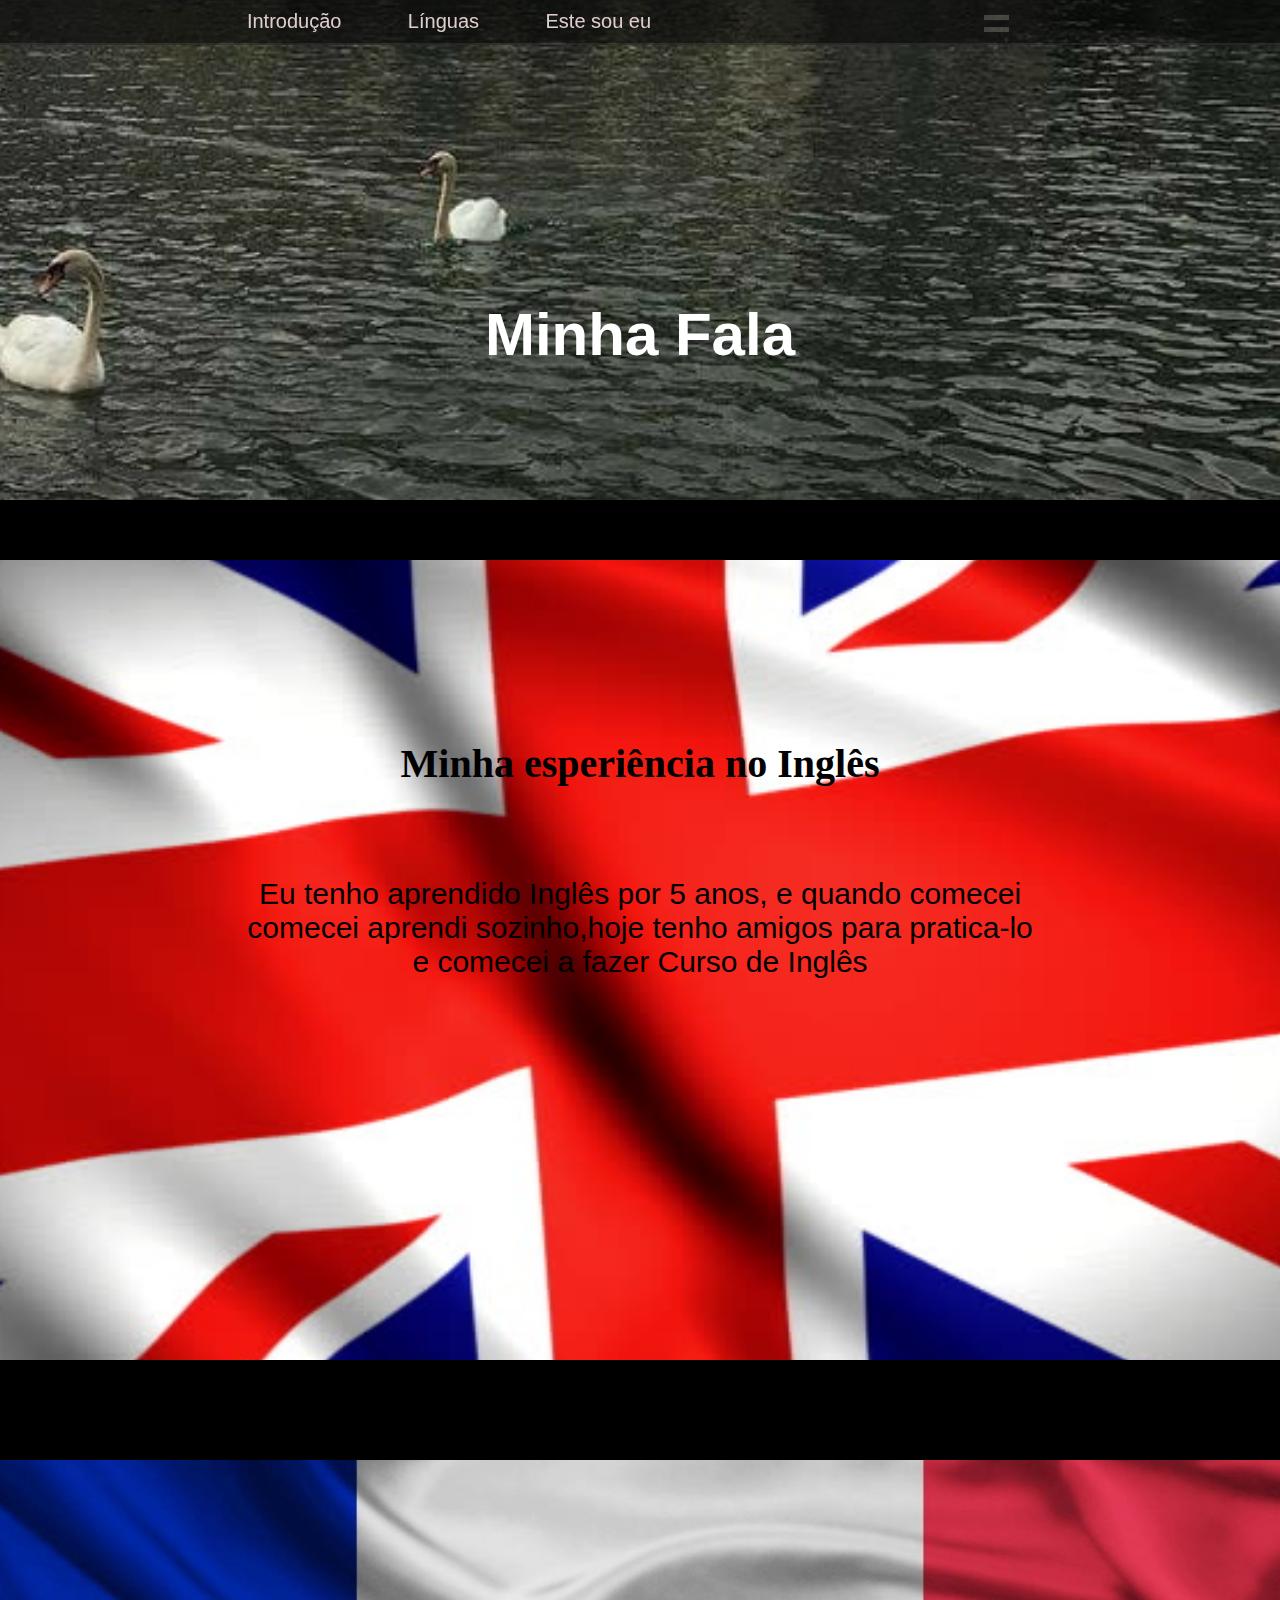
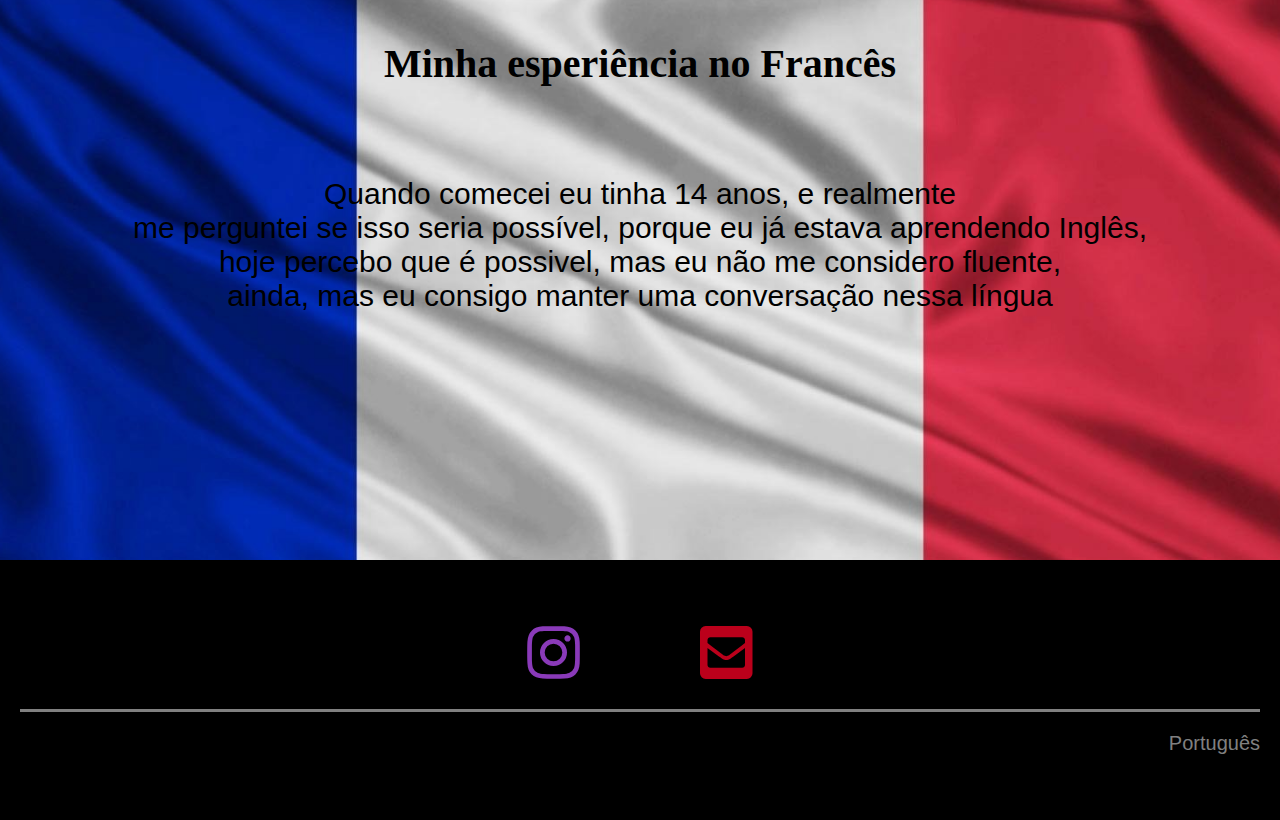
<file: linguas.html>
<!DOCTYPE html>
<html lang="en">
<head>
    <meta charset="UTF-8">
    <meta http-equiv="X-UA-Compatible" content="IE=edge">
    <meta name="viewport" content="width=device-width, initial-scale=1.0">
    <title>Fala(pt) </title>
        <link href="https://stackpath.bootstrapcdn.com/font-awesome/4.7.0/css/font-awesome.min.css" rel="stylesheet">
    <link href="https://cdnjs.cloudflare.com/ajax/libs/font-awesome/5.15.2/css/all.min.css" rel="stylesheet">
    <link rel="shortcut icon" href="PicsArt_04-28-02.35.22.png" type="image/x-icon">
    <link rel="stylesheet" type="text/css" href="style.css">
</head>
<body>
    <header>
        <nav class="mobile pc">
            <div class="logo"></div>
            <div class="vezinho">
                <div class="vezinho1"></div>
                <div class="vezinho2"></div>
            </div>
            <div class="barra">
                <div class="barra1"></div>
                <div class="barra2"></div>
            </div>
            <div class="barrapc">
                <div class="barra1pc"></div>
                <div class="barra2pc"></div>
            </div>
        </nav>
        <section class="aboutv">
            <div class="aboutvopened">
                <ul>
                    <li class="baixov2"><a class="baixov1" href="./indexbr.html">Introdução</a></li>
                    <li class="baixov2"><a class="introd1" href="./linguas.html">Línguas</a></li>
                    <li class="baixov2"><a class="baixov1" href="./sobremim.html">Este sou eu</a></li>
                </ul>
            </div>
        </section>
        <section class="aboutb">
            <div class="aboutbopened">
                <ul>
                    <li class="baixob2"><a class="introd1" href="./linguas.html">Português</a><li>
                    <li class="baixob2"><a class="baixob1" href="./languages.html">Inglês</a><li>
                    <li class="baixob2"><a class="baixob1" href="./langes.html">Francês</a><li>
                </ul>
            </div>
        </section>
        <section class="aboutpc">
            <div class="aboutpcopened">
                <ul>
                    <li class="baixopc2"><a class="baixopc1" href="./indexbr.html">Introdução</a></li>
                    <li class="baixopc2"><a class="introd1" href="./linguas.html">Línguas</a></li>
                    <li class="baixopc2"><a class="baixopc1" href="./sobremim.html">Este sou eu</a></li>
                </ul>
            </div>
        </section>
        <section class="aboutbpc">
            <div class="aboutbpcopened">
                <ul> 
                    <li class="baixobpc2"><a class="introd1" href="./linguas.html">Português</a><li></li>
                    <li class="baixobpc2"><a class="baixobpc1" href="./languages.html">Inglês</a><li>
                    <li class="baixobpc2"><a class="baixobpc1" href="./langes.html">Francês</a><li>
                   
                </ul>
            </div>
        </section>
            <div class="sections1">
                <section class="lang1sec">
                    <!--the image was added in css-->
                    <h2 class="h2lang">Minha Fala</h2>
                </section>
                <section class="land2sec">
                    <section class="englishexp">
                        <p class="pl">Minha esperiência no Inglês</p>
                        <p class="pl2">Eu tenho aprendido Inglês por 5 anos, e quando comecei</br> comecei aprendi sozinho,hoje tenho amigos para pratica-lo</br> e comecei a fazer Curso de Inglês</p>
                    </section>
                    <section class="frenchexp">
                        <p class="pl">Minha esperiência no Francês</p>
                        <p class="pl2">Quando comecei eu tinha 14 anos, e realmente</br> me perguntei se isso seria possível, porque eu já estava aprendendo Inglês, </br>hoje percebo que é possivel, mas eu não me considero fluente,</br>  ainda, mas eu consigo manter uma conversação nessa língua</p>
                    </section>
                </section>
            </div>
            <section class="sectiondalinha-debaixo">
                <div class="redes-sociais">
                    <ul class="redes-sociais-ul">
                        <li><a href="https://www.instagram.com/luidoliver/"><i class="fab fa-instagram"></i></a></li>
                        <li class="email"><a href="https://mail.google.com/mail/u/0/#inbox?compose=CllgCJZdkgzBrdqjwTcLPMxpvjzHhpRFTlnxcCRDrxjqxLMdKGdLZQVwrGKTTCNGPgLKhnvdjqV"><i class="fas fa-envelope-square"></i></a></li>
                    </ul>
                </div>
                <div class="linharedes-sociais"></div>
                <div class="textinho-debaixo-da-linha"><h>Português</h></div>
            </section>
           
       
    </header>
    <script src="./start.js"></script>
</body>
</html>
</file>
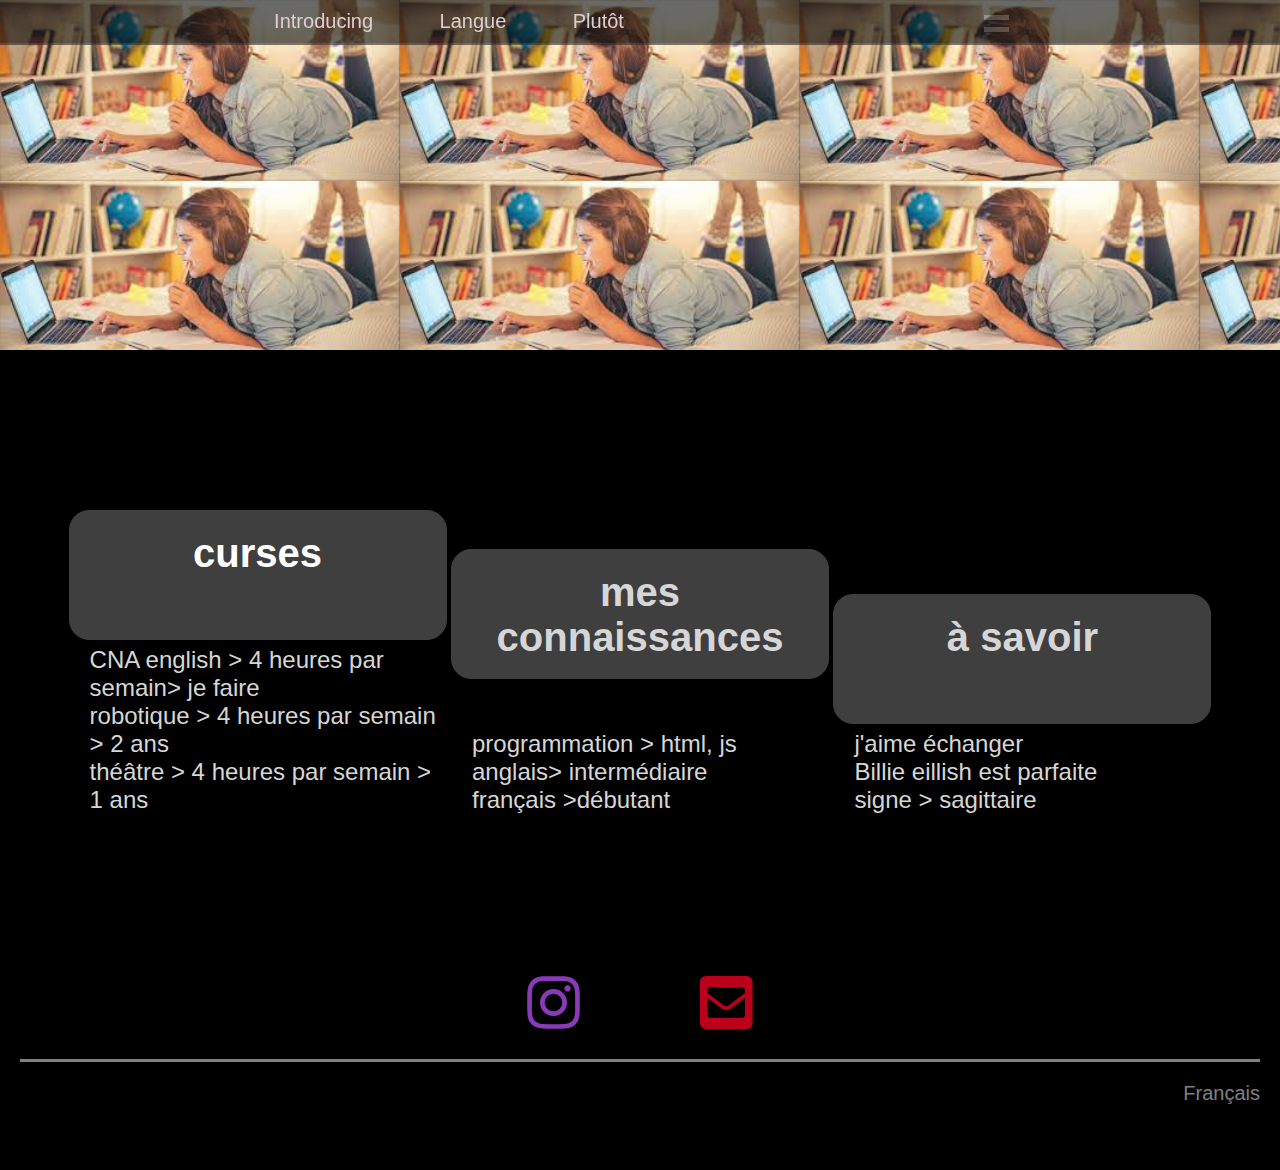
<file: plus.html>
<!DOCTYPE html>
<html lang="en">
<head>
    <meta charset="UTF-8">
    <meta http-equiv="X-UA-Compatible" content="IE=edge">
    <meta name="viewport" content="width=device-width, initial-scale=1.0">
    <title>Plutôt(fr)</title>
    <link href="https://stackpath.bootstrapcdn.com/font-awesome/4.7.0/css/font-awesome.min.css" rel="stylesheet">
    <link href="https://cdnjs.cloudflare.com/ajax/libs/font-awesome/5.15.2/css/all.min.css" rel="stylesheet">
    <link rel="shortcut icon" href="PicsArt_04-28-02.35.22.png" type="image/x-icon">
    <link rel="stylesheet" type="text/css" href="style.css">
</head>
<body>
    <header>
        <nav class="mobile pc">
            <div class="logo"></div>
            <div class="vezinho">
                <div class="vezinho1"></div>
                <div class="vezinho2"></div>
            </div>
            <div class="barra">
                <div class="barra1"></div>
                <div class="barra2"></div>
            </div>
            <div class="barrapc">
                <div class="barra1pc"></div>
                <div class="barra2pc"></div>
            </div>
        </nav>
        <section class="aboutv">
            <div class="aboutvopened">
                <ul>
                    <li class="baixov2"><a class="introd1" href="./indexfr.html">Introducing</a></li>
                    <li class="baixov2"><a class="baixov1" href="./langes.html">Langue</a></li>
                    <li class="baixov2"><a class="baixov1" href="./sobremim.html">Plutôt</a></li>
                </ul>
            </div>
        </section>
        <section class="aboutb">
            <div class="aboutbopened">
                <ul>  
                    <li class="baixob2"><a class="baixob1" href="./sobremim.html">Portugais</a><li></li>
                    <li class="baixob2"><a class="baixob1" href="./aboutme.html">Anglais</a><li>
                    <li class="baixob2"><a class="introd1" href="./plus.html">Français</a><li>
                  
                </ul>
            </div>
        </section>
        <section class="aboutpc">
            <div class="aboutpcopened">
                <ul>
                    <li class="baixopc2"><a class="introd1" href="./indexfr.html">Introducing</a></li>
                    <li class="baixopc2"><a class="baixopc1" href="./langes.html">Langue</a></li>
                    <li class="baixopc2"><a class="baixopc1" href="./sobremim.html">Plutôt</a></li>
                </ul>
            </div>
        </section>
        <section class="aboutbpc">
            <div class="aboutbpcopened">
                <ul> 
                    <li class="baixobpc2"><a class="baixobpc1" href="./sobremim.html">Portugais</a><li></li>
                    <li class="baixobpc2"><a class="baixobpc1" href="./aboutme.html">Anglais</a><li>
                    <li class="baixobpc2"><a class="introd1" href="./plus.html">Français</a><li>
                   
                </ul>
            </div>
        </section>
        <div class="sections1">
            <div class="mbm">
            <section class="introducing">
                <h2 class="hello">Plus sur moi.</h2>
            </section>
            </div>
            <div class="thirthbackground"></div>
                <div class="holditall">
                    <section class="intint introducing2">
                        <div>  
                            <h1 class="divintro1 ch">curses</h1>
                            <p class="lilletter intro1 cha">CNA english   > 4 heures par semain> je faire</p>
                            <p class="intro1 cha"> robotique > 4 heures par semain > 2 ans</p>
                            <p class="intro1 cha">théâtre > 4 heures par semain > 1 ans</p>
                        </div>
                    </section>
                    <section class="introducing2" data-anime ="left">
                        <div>
                            <h2 class="divintro2  knowing">mes connaissances </h2> 
                            <p class="knowing1 intro1 lilletter">programmation > html, js</p>
                            <p class="knowing1 intro1">anglais> intermédiaire</p>
                            <p class="knowing1 intro1">français >débutant</p>
                           
                        </div>
                    </section>
                    <section class="divintro3 introducing2" data-anime ="left">
                        <div>
                            <h2 class="jtk">à savoir</h2>
                            <p class="jtk1 lilletter intro1">j'aime échanger </p>
                            <p class="jtk1 intro1">Billie eillish est parfaite</p>
                            <p class="jtk1 intro1"> signe > sagittaire</p>
                        </div>
                    </section>
                </div>
            </div>
         
        <section class="sectiondalinha-debaixo">
            <div class="redes-sociais">
                <ul class="redes-sociais-ul">
                    <li><a href="https://www.instagram.com/luidoliver/"><i class="fab fa-instagram"></i></a></li>
                    <li class="email"><a href="luidoliver399@gmail.com"><i class="fas fa-envelope-square"></i></a></li>
                </ul>
            </div>
            <div class="linharedes-sociais"></div>
            <div class="textinho-debaixo-da-linha"><h>Français</h></div>
        </section>
    </header>
    <script src="./start.js"></script>
</body>
</html>
</file>
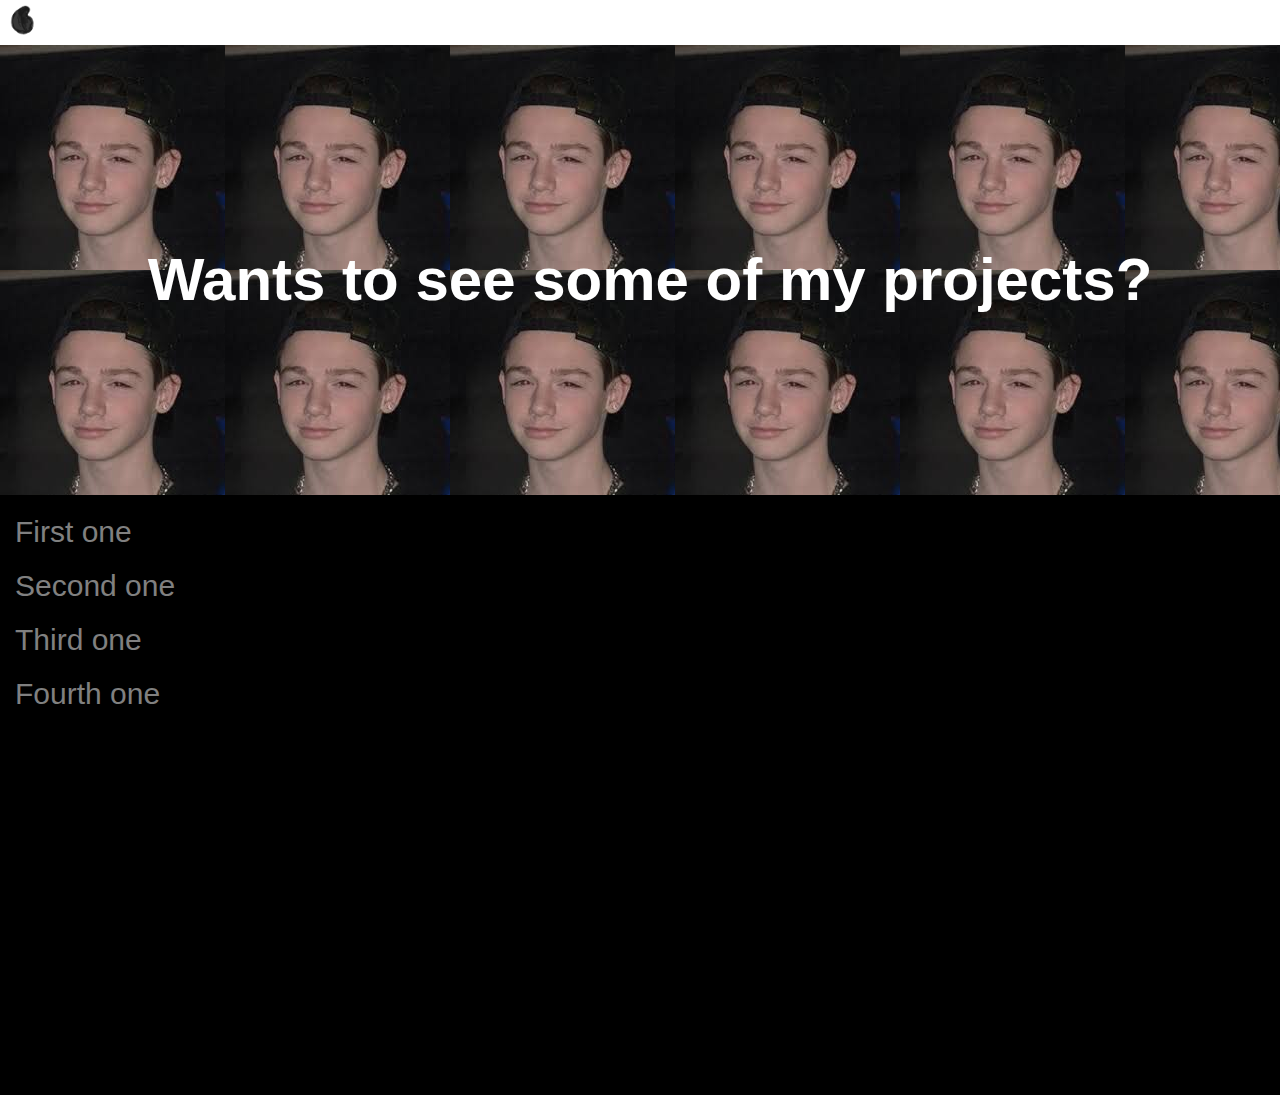
<file: programming.html>
<!DOCTYPE html>
<html lang="en">
<head>
    <meta charset="UTF-8">
    <meta http-equiv="X-UA-Compatible" content="IE=edge">
    <meta name="viewport" content="width=device-width, initial-scale=1.0">
    <title>Introducing</title>
    <link rel="stylesheet" type="text/css" href="style.css">
</head>
<body>
    <header>
        <nav>
            <div class="logo"></div>
            <div class="vezinho">
                <div class="vezinho1"></div>
                <div class="vezinho2"></div>
            </div>
            <div class="barra">
                <div class="barra1"></div>
                <div class="barra2"></div>
            </div>
        </nav>
        <section class="aboutv">
            <div class="aboutvopened">
                <ul class>
                    <li class="baixov2"><a class="baixov1" href="./index.html">Introducing</a></li>
                    <li class="baixov2"><a class="introd1" href="./programming.html">Programming</a></li>
                    <li class="baixov2"><a class="baixov1" href="./languages.html">Languages</a></li>
                    <li class="baixov2"><a class="baixov1" href=".index/aboutme.html">About me</a></li>
                </ul>
            </div>
        </section>
        <section class="aboutb">
            <div class="aboutbopened">
                <ul>
                    <li class="baixob2"><a class="baixob1" href="a">Home</a><li>
                    <li class="baixob2"><a class="baixob1" href="a">luiWebsite</a><li>
                    <li class="baixob2"><a class="baixob1" href="a">luiCreator</a><li>
                    <li class="baixob2"><a class="baixob1" href="a">Support</a><li>
                </ul>
            </div>
        </section>
        </header>
        <div class="sections1">
            <section class="whatf">
                <!--">image was added in css -->
                <h2 class="h2p">Wants to see some of my projects?</h2>
            </section>
            <section class="sec2p">
                <!--ackground was added in css--> 
                <p class="pp">First one</p>
                <p class="pp">Second one</p>
                <p class="pp">Third one</p>
                <p class="pp">Fourth one</p>
            </section> 
        </div>
        <script src="./start.js"></script>
</body>
</html>
</file>
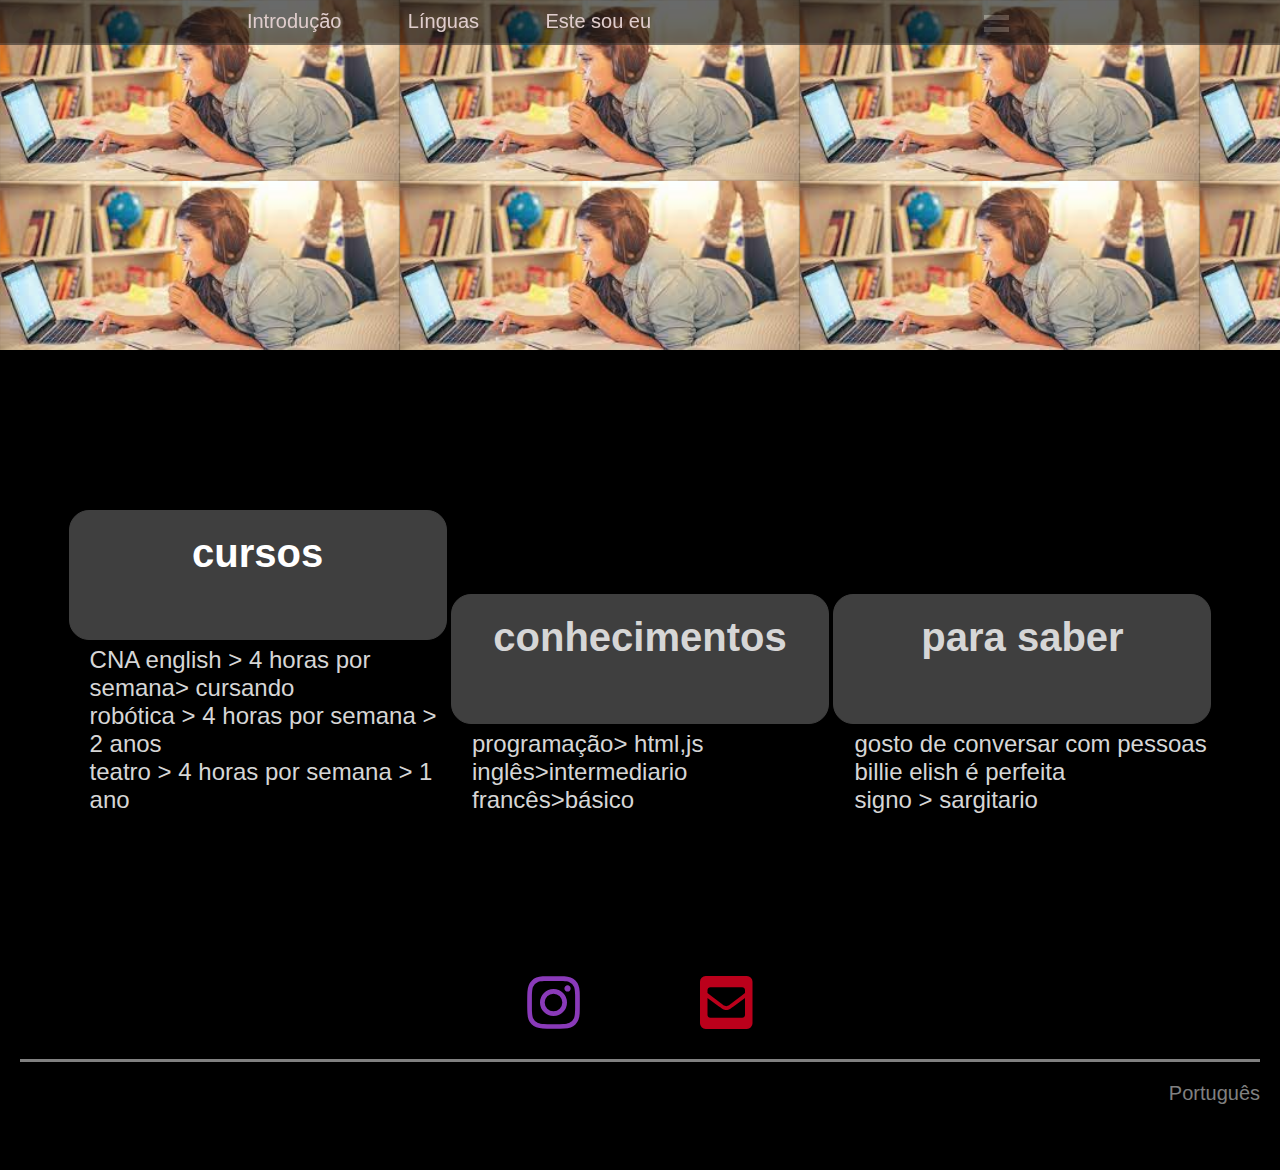
<file: sobremim.html>
<!DOCTYPE html>
<html lang="en">
<head>
    <meta charset="UTF-8">
    <meta http-equiv="X-UA-Compatible" content="IE=edge">
    <meta name="viewport" content="width=device-width, initial-scale=1.0">
    <title>Este sou eu(pt)</title>
    <link href="https://stackpath.bootstrapcdn.com/font-awesome/4.7.0/css/font-awesome.min.css" rel="stylesheet">
    <link href="https://cdnjs.cloudflare.com/ajax/libs/font-awesome/5.15.2/css/all.min.css" rel="stylesheet">
    <link rel="shortcut icon" href="PicsArt_04-28-02.35.22.png" type="image/x-icon">
    <link rel="stylesheet" type="text/css" href="style.css">
</head>
<body>
    <header>
        <nav class="mobile pc">
            <div class="logo"></div>
            <div class="vezinho">
                <div class="vezinho1"></div>
                <div class="vezinho2"></div>
            </div>
            <div class="barra">
                <div class="barra1"></div>
                <div class="barra2"></div>
            </div>
            <div class="barrapc">
                <div class="barra1pc"></div>
                <div class="barra2pc"></div>
            </div>
        </nav>
        <section class="aboutv">
            <div class="aboutvopened">
                <ul>
                    <li class="baixov2"><a class="baixov1" href="./indexbr.html">Introdução</a></li>
                    <li class="baixov2"><a class="baixov1" href="./linguas.html">Línguas</a></li>
                    <li class="baixov2"><a class="introd1" href="./sobremim.html">Este sou eu</a></li>
                </ul>
            </div>
        </section>
        <section class="aboutb">
            <div class="aboutbopened">
                <ul>
                    <li class="baixob2"><a class="introd1" href="./sobremim.html">Português</a><li>
                    <li class="baixob2"><a class="baixob1" href="./aboutme.html">Inglês</a><li>
                    <li class="baixob2"><a class="baixob1" href="./plus.html">Francês</a><li>
                </ul>
            </div>
        </section>
        <section class="aboutpc">
            <div class="aboutpcopened">
                <ul>
                    <li class="baixopc2"><a class="baixopc1" href="./indexbr.html">Introdução</a></li>
                    <li class="baixopc2"><a class="baixopc1" href="./linguas.html">Línguas</a></li>
                    <li class="baixopc2"><a class="introd1" href="./sobremim.html">Este sou eu</a></li>
                </ul>
            </div>
        </section>
        <section class="aboutbpc">
            <div class="aboutbpcopened">
                <ul> 
                    <li class="baixobpc2"><a class="introd1" href="./sobremim.html">Português</a><li></li>
                    <li class="baixobpc2"><a class="baixobpc1" href="./aboutme.html">Inglês</a><li>
                    <li class="baixobpc2"><a class="baixobpc1" href="./plus.html">Francês</a><li>
                   
                </ul>
            </div>
        </section>
        <div class="sections1">
            <div class="mbm">
            <section class="introducing">
                <h2 class="hello">Plus sur moi.</h2>
            </section>
            </div>
            <div class="thirthbackground"></div>
                <div class="holditall">
                    <section class="intint introducing2">
                        <div>  
                            <h1 class="divintro1 ch">cursos</h1>
                            <p class="lilletter intro1 cha">CNA english > 4 horas por semana> cursando</p>
                            <p class="intro1 cha"> robótica > 4 horas por semana > 2 anos</p>
                            <p class="intro1 cha">teatro > 4 horas por semana > 1 ano</p>
                        </div>
                    </section>
                    <section class="introducing2" data-anime ="left">
                        <div>
                            <h2 class="divintro2  knowing">conhecimentos</h2> 
                            <p class="knowing1 intro1 lilletter">programação> html,js</p>
                            <p class="knowing1 intro1">inglês>intermediario</p>
                            <p class="knowing1 intro1">francês>básico</p>
                           
                        </div>
                    </section>
                    <section class="divintro3 introducing2" data-anime ="left">
                        <div>
                            <h2 class="jtk">para saber</h2>
                            <p class="jtk1 lilletter intro1">gosto de conversar com pessoas</p>
                            <p class="jtk1 intro1">billie elish é perfeita</p>
                            <p class="jtk1 intro1"> signo > sargitario</p>
                        </div>
                    </section>
                </div>
            </div>
        <section class="sectiondalinha-debaixo">
            <div class="redes-sociais">
                <ul class="redes-sociais-ul">
                    <li><a href="https://www.instagram.com/luidoliver/"><i class="fab fa-instagram"></i></a></li>
                    <li class="email"><a href="https://mail.google.com/mail/u/0/#inbox?compose=CllgCJZdkgzBrdqjwTcLPMxpvjzHhpRFTlnxcCRDrxjqxLMdKGdLZQVwrGKTTCNGPgLKhnvdjqV"><i class="fas fa-envelope-square"></i></a></li>
                </ul>
            </div>
            <div class="linharedes-sociais"></div>
            <div class="textinho-debaixo-da-linha"><h>Português</h></div>
        </section>
    </header>
    <script src="./start.js"></script>
</body>
</html>
</file>
<file: style.css>
*{
    margin:0;
    padding:0;
    box-sizing:border-box;
    font-family: sans-serif;

}
div.logo{
    display:block;
    background-image:url("./PicsArt_04-28-02.35.22.png");
    background-size:45px;
    height:45px;
    width:45px;
    cursor:pointer;
    opacity:100%;
    z-index:9999;
}
nav.pc{
    transition:2s;
    transition-delay: 2s;
    position:fixed;
    display:flex;
    justify-content: space-between;
    width:100%;
    opacity:60%;
    height:45px;
    background:rgb(8, 8, 8);
    border-bottom: 2px solid rgb(41, 41, 41);
}

/* as barras da nav*/

div.barrapc{
    cursor:pointer;
    transition:all 1s;
    height:4%;
    width:20%;
    margin-top:15px;
    margin-right: 20px;
    display:inline-block;
    position:fixed;
    top:0;
    right:20px;
    z-index:3000;
}
.barra1pc{
    width:25px;
    height:5px;
    background:#555550;
}
.barra2pc{
    margin-top:7px;
    width:25px;
    height:5px;
    background:#555550;
}
/* barra no .active */

.barrapc.active{
    height:100%;
    margin-top:18px;
}
.barra1pc.active{
    width:10px;
    height:5px;
    background:#b6b67e;
    transform: rotate(42deg) translate(1px, 3px);
}
.barra2pc.active{
    width:25px;
    height:5px;
    background:#7c7c59;
    transform: rotate(-42deg) translate(4px, -7px);
}
/* transicao vezinho cada */
.barrapc, .barrapc.active{
    transition: all 1s;
}
.barra1pc, .barra1pc.active{
    transition: all 0.97s;
}
.barra2pc, .barra2pc.active{
    transition: all 1s;
}
/* sobre mim aberto com bzinho*/

.aboutbpc{
    width:100%;
    position:fixed;
    margin-top:2.8rem;
    margin-left:-300px;
    transition:1s;
    transition-delay:0.6s;
    padding-left:20px;
}
.aboutbpc.active{
    position:fixed;
    margin-top:2.8rem;
    padding-right:400px;
    width:100%;
    opacity:70%;
    padding-top:40px;
    height:100%;
    transition:1.4s;
    transition-delay: 1s;
}
 
.aboutbpcopened{
    opacity:0;
    transition:0.2s;
    transition-delay:0.6s;
    pointer-events:none;
}

/* opnening the b */

.baixob1pc{
    text-decoration: none;
    font-size:30px;
    color:gray;
    cursor:pointer;
}
.baixobpc1:hover{
    color:white;
    transition:2s;
    transition-delay:0.4s;
}
.baixob2pc{
    cursor:pointer;
    text-align:center;
    margin-top: 60px;
}
div.aboutbpcopened ul{
    width:20%;
}
.aboutbpcopened.active{
    opacity:1;
    pointer-events: all;
    transition-delay:1.6s;
}
.aboutbpc li:hover{
    text-decoration: underline;
}


/*INICIA EDIÇÃO SIE GERAL*/

/*opções da introdução letras e href*/
header{
    text-align:center;
}
/*about v sobre */
.aboutv{
    display:none;
}
/*barrapc sobre*/

/*about pc selecionado inline-block pela nav*/
nav{
    opacity:90%;
}

.aboutpc{
    position:fixed;
    width:70%;
}
div.aboutpcopened li{
    display:inline-block;
    text-align:center;
    margin:10px 30px;
    opacity:1;
}
ul.aboutpcopened{
    position:fixed;
    width:100%;
    top:0;
    display:none;
}

.aboutpcopened a{
    color:rgb(224, 205, 205);
    opacity:1;
    text-decoration:none;
    text-align:right;
    font-size:20px;
    width:10%;
}
.baixopc2 a{
    margin-left:2px;
}
.aboutpcopened a:hover{
    text-decoration:underline;
    color:rgb(255, 255, 255);
    transition:0.4s;
    transition-delay:0.6s;
}
/* aboutbpcopened */ 
.aboutbpc{
    display:block;
    padding-top:0;
    height:0;
    background-color:rgb(8, 8, 8);
    opacity:1;
    transition:1s;
    transition-delay:0.6s;
    left:1100px;
}
.aboutbpc.active{
    height:100%;
    transition:1.4s;
    transition-delay: 1s;
}
.aboutbpcopened{
    opacity:0;
    transition:0.2s;
    transition-delay:0.6s;
    pointer-events:none;
}
.aboutbpcopened.active{
    opacity:1;
    pointer-events: all;
    transition-delay:1.6s;
}
.aboutbpcopened ul{
    list-style: none;
}
.baixobpc2{
    cursor:pointer;
    text-align:center;
    margin-top: 60px;
    font-size:40px;
}
.baixobpc1{
    text-decoration:none;
    color:white;
    font-size:40px
}
.introd1{
    text-decoration:none;
    color:white;
}
/*about b fechado e escondido */
.aboutb{
  display:none;
}

.barrapc{
    display:none;
}
/* primeira fotinha de cima "abertura" */
.abertura{
    background-image:url("./girls.jpg");
    height:700px;
    background-size:1700px;
    background-repeat: no-repeat;
    background-position:center;
    width:100%;
    margin-right:0;
}
/* about the introduction*/
/*sections1 part from the colordifferent.jpg*/
div.holditall .introducing2{
    display:inline-block;
    margin:60px 0;
}

div.holditall{
    background:rgb(0, 0, 0);
    height:460px;
    margin-top: 100px;
    padding:0 10px;
}
div.hoditall .introducing2{
    padding:0;
    margin-top:0;
}
.sections1{
    background:black;
    width:100%;
}
section.introducing2{
    border:1px solid rgb(63, 63, 63);
    width:30%;
    height:130px;
    background-color:rgb(63, 63, 63);
    border-radius:20px;
    text-align:center;
    align-items: center;
    cursor:pointer;
    transition:0.7s;
    transition-delay: 0.3s;
}
section.introducing2:hover{
    transition:0.7s;
    height:300px;
}

section.intint{
    margin-top:40px;
}

/* introdution css */
.hello{
    color:rgb(0, 0, 0);
    font-size:47px;
    padding-top:400px;
    text-align:center;
}
.ch{
    color:white;
    font-size:40px;
    padding-top:20px;
}
.knowing{
    color:rgb(214, 214, 214);
    font-size:40px;
    padding-top:20px;
}
.knowing1{
    color:white;
    text-align:left;
    justify-content:left;
}
.jtk{
    color:rgb(214, 214, 214);
    font-size:40px;
    padding-top:20px;
}
.knowso{
    color: white;
    font-size:37px;
    padding-top:10px;
}

.intro1{
    color:rgb(214, 214, 214);
    padding-left:20px;
    font-size:24px;
    text-align:left;
}
.cadeira-num-campo{
    background-image: url("./people.jpeg");
    background-position: center;
    background-size:1600px;
    height:870px;
    opacity:96%;
}
h2.wiw{
    padding-top:100px;
    font-size:60px;
    padding-bottom:100px;
    font-family:Georgia, 'Times New Roman', Times, serif;
    text-decoration:underline;
}
p.intr1{
    font-size:29px;
    text-align:center;
    font-family:Georgia, 'Times New Roman', Times, serif;
    text-decoration:underline;
    
}
.ww{
    color:rgb(100, 100, 100);
}
.lilletter{
    padding-top:70px;
    font-family: 'Open Sans', sans-serif;
}

/* data anime transição para aparecer quando scroll down */ 

[data-anime]{
   display:none;
}





/* PROGRAMMING.HTML */


.whatf{
    background-image:url('./payton_alone.jpg');
    height:450px;

}
.sec2p{
    background:black;
    height:600px;
}

/* digitado */
.h2p{
    font-size:60px;
    color:white;
    padding-top:200px;
    text-align:center;
    padding-left:20px;
}
p.pp{
    font-size:30px;
    color:gray;
    padding-top:20px;
    padding-left:15px;
}




/* LANGUAGE.HTML */

.lang1sec{
    background-image:url("./cisne.jpeg");
    height:500px;
    margin:auto;
    background-repeat:no-repeat;
    background-size:1700px;
    background-position: center;
    margin-bottom:60px;
}
.englishexp{
      background-image: url("./englishflag.jpg");
    height:800px;
    background-repeat:no-repeat;
    background-size:1700px;
    margin:auto;
    background-position:center;
    margin-bottom:100px;
}
.frenchexp{
    background-image: url("./frenchflag.jpg");
    height:700px;
    background-repeat:no-repeat;
    margin:auto;
    background-position:center;
    background-size:1700px;
}
h2.h2lang{
    padding-top:300px;
    font-size:60px;
    color:white;
    text-align:center;
}
.pl{
    font-family: 'Pacifico', cursive;
    font-weight: 600;
    font-size:40px;
    color:rgb(0, 0, 0);
    padding-top:180px;
}
.pl2{
    font-family: 'Pacifico', cursive;
    font-size:30px;
    color:rgb(0, 0, 0);
    padding-top:90px;
    font-family:-apple-system, BlinkMacSystemFont, 'Segoe UI', Roboto, Oxygen, Ubuntu, Cantarell, 'Open Sans', 'Helvetica Neue', sans-serif
}


/* ABOUTME.HTML */

div.mbm{
    background-image:url("./studing.jpg");
    background-size:400px;
    height:350px;
    margin-bottom: 60px;
}
.cursesabtme{
    background-image: url("./eyes.jpg");
    height:700px;
    background-repeat:no-repeat;
    background-position:center;
    background-size:1800px;
    margin-bottom: 60px;
}
.expsabtme{
    background-image: url("./feet.jpg");
    height:700px;
    background-repeat:no-repeat;
    background-position:center;
    background-size:1800px;
    margin-bottom: 60px;
}
.tdbmeabtme{
    background-image: url("./wave.jpeg");
    height:700px;
    background-repeat:no-repeat;
    background-position:center;
    background-size:1700px;
}
.h2about{
    padding-top:270px;
    font-size:46px;
    color:rgb(29, 39, 48);
    font-family: italic;
    text-align:center;
}
.pab{
    font-size:60px;
    color:rgb(0, 0, 0);
    font-family:italic;
    padding-top:100px;
    padding-bottom:50px;
}
.pab2{
    font-size:25px;
    color:rgb(0, 0, 0);
    padding-top:60px;
}
.pab1{
    padding-left:600px;
}
.pab3{
    padding-left:630px;
}
.exps{
    padding-right:800px;
}
.noone{
    padding-right:800px;
    font-size:30px;
}
.pab4{
    padding-right:600px;
    color:white;
}
.ily1{
    font-family: sans-serif italic;
    font-size:30px;
    padding-top:370px;
    color:rgb(22, 65, 206);
    padding-left:300px;
}
/* sobre a última linha e redes sociais*/
.sectiondalinha-debaixo{
    background:rgb(0, 0, 0);
    height:260px;
}
ul.redes-sociais-ul{
    display:flex;
    list-style: none;
    justify-content: center;
}
ul.redes-sociais-ul li{
    margin: 60px;
    font-size: 60px;
    margin-bottom: 0;
}
.linharedes-sociais{
    border-bottom: 3px solid gray;
    margin:20px 20px;
    transition:0.9s;
    transition-delay: 1s;
}
div.textinho-debaixo-da-linha{
    text-align:right;
    padding-right:20px;
    padding-top:-10px;
    font-size:20px;
    color:gray;
}
.fa-twitter{
    color:	#1DA1F2;
}
.fa-envelope-square{
    color:#BB001B;
}
.fa-instagram{
    color:#8a3ab9;
}
.redes-sociais ul li:hover{
    color:white;
    font-size:67px;
    transition: 0.7s;
}
.redes-sociais ul li{
    transition: 0.7s;
}
@media screen and (max-width:1200px){
    div.holditall{
        background:black;
        height:1100px;
        margin-top: 100px;
        padding:20px 70px;
        margin-right:0;
    }
    section.introducing2{
        border:1px solid rgb(63, 63, 63);
        width:100%;
        height:100px;
        background-color:rgb(63, 63, 63);
        border-radius:20px;
        text-align:center;
        align-items: center;
        cursor:pointer;
        transition:0.7s;
        transition-delay: 0.3s;
    }
    .aboutbpc{
        z-index:1;
        width:100%;
        position:fixed;
        margin-top:2.8rem;
        margin-left:-400px;
        transition:1s;
        transition-delay:0.6s;
        padding-left:20px;
    }
    .aboutbpc.active{
        z-index:1;
        width:100%;
        position:fixed;
        margin-top:2.8rem;
        padding-right:400px;
        opacity:70%;
        padding-top:40px;
        height:100%;
        transition:1.4s;
        transition-delay: 1s;
}
}
@media screen and (max-width:940px){
    section.introducing2{
        border:1px solid rgb(63, 63, 63);
        width:100%;
        height:100px;
        background-color:rgb(63, 63, 63);
        border-radius:20px;
        text-align:center;
        align-items: center;
        cursor:pointer;
        transition:0.7s;
        transition-delay: 0.3s;
    }
    .aboutbpc{
        z-index:1;
        width:100%;
        position:fixed;
        margin-top:2.8rem;
        margin-left:-600px;
        transition:1s;
        transition-delay:0.6s;
        padding-left:20px;
    }
    .aboutbpc.active{
        z-index:1;
        width:100%;
        position:fixed;
        margin-top:2.8rem;
        padding-right:400px;
        opacity:70%;
        padding-top:40px;
        height:100%;
        transition:1.4s;
        transition-delay: 1s;
}
.pab{
    font-family: 'Dancing Script', cursive;
font-family: 'Roboto', sans-serif;
    font-size:60px;
    color:white;
    padding-top:100px;
    padding-bottom:50px;
}
.pab2{
    font-size:25px;
    color:white;
    padding-top:60px;
}
.pab1{
    padding-left:0;
}
.pab3{
    padding-left:0;
    }
.exps{
    padding-right:0;
}
.noone{
    padding-left:0;
}
.ily1{
    
    padding-top:190px;
}
}
@media screen and (max-width:740px){

nav.mobile{
    z-index:2;
    transition:2s;
    transition-delay: 2s;
    position:fixed;
    display:flex;
    justify-content: space-between;
    width:100%;
    opacity:90%;
    height:45px;
    background:rgb(8, 8, 8);
    border-bottom: 2px solid rgb(41, 41, 41)
    }
nav.mobile.active{
    transition:1s;
    transition-delay:1s;
    opacity:1;
}
nav.mobile.aktive{
    transition:1s;
    transition-delay: 1s;
    opacity:1;
}
/* introduce */

.introd1{
    color:rgb(54, 48, 48);
    font-size:32px;
}
a.introd1{
    
    text-decoration:none;
}
a.introd1:hover{
    color:white;
    transition:2s;
    transition-delay:0.4s;
}

header{
    background-color:rgb(27, 27, 27);
}

/* logo da nav */
div.logo{
    background-image:url("./PicsArt_04-28-02.35.22.png");
    background-size:45px;
    height:45px;
    width:45px;
    cursor: pointer;
    opacity:1;
    z-index:1;
}


/* mobile */

/*os vezinhos da nav */
.vezinho{
    z-index:3;
    margin-top:12px;
    height:100%;
    transition: all 0.5s;
}
.vezinho.hover{
    cursor:pointer;
}
.vezinho1{
    width:18px;
    height:4px;
    background:#292826;;
    transform: rotate(-46deg) translateX(-11px);
}
.vezinho2{
    width:20px;
    height:4px;
    background:#292826;;
    transform: rotate(45deg) translateX(5px);
}
/* vezinho no .active */
.vezinho.active{
    width:5%;
    margin-top:20px;
    height:100%;
}
.vezinho1.active{
    width:20px;
    height:4px;
    background:#292826;;
    transform: rotate(46deg) translate(5px, 5px);
}
.vezinho2.active{
    width:20px;
    height:4px;
    background:#292826;;
    transform: rotate(-45deg) translate(6px, 10px);
}

/* transicao vezinho cada */
.vezinho, .vezinho.active{
    transition: all 1s;
}
.vezinho1, .vezinho1.active{
    transition: all 0.97s;
}
.vezinho2, .vezinho2.active{
    transition: all 1s;
}
/* as barras da nav*/
.barra{
    transition:all 1s;
    height:100%;
    margin-top:15px;
    margin-right: 20px;
}
.barra.hover{
    cursor:pointer;
}
.barra1{
    width:25px;
    height:5px;
    background:#121211;
}
.barra2{
    margin-top:7px;
    width:25px;
    height:5px;
    background:#121211;
}
.barrapc{
    display:none;
}
/* barra no .active */
.aboutpc{
    display:none;
}
.barra.active{
    height:100%;
    margin-top:18px;
}
.barra1.active{
    width:25px;
    height:5px;
    background:#121211;
    transform: rotate(42deg) translate(1px, 3px);
}
.barra2.active{
    width:25px;
    height:5px;
    background:#121211;
    transform: rotate(-42deg) translate(4px, -7px);
}
/* transicao vezinho cada */
.barra, .barra.active{
    transition: all 1s;
}
.barra1, .barra1.active{
    transition: all 0.97s;
}
.barra2, .barra2.active{
    transition: all 1s;
}
div.barrapc{
    display:none;
}
/*about pc sobre */
.aboutbpc{
    display:none;
}
/* sobre mim, aberto com vezinho */

.aboutv{
    display:block;
    padding-top:0;
    height:0;
    background-color:rgb(8, 8, 8);
    opacity:1;
    position:absolute;
    width:100%;
    transition:1s;
    transition-delay:0.6s;
    margin-top:2.8rem;
    position:fixed;
    z-index: 1000;
    
}

.aboutv.active{
    overflow:hidden;
    padding-top:40px;
    height:100%;
    transition:1.4s;
    transition-delay: 1s;
}
.aboutvopened{
    opacity:0;
    transition:0.2s;
    transition-delay:0.6s;
    pointer-events:none;
}
.aboutvopened.active{
    opacity:1;
    pointer-events: all;
    transition-delay:1.6s;
    
}
.aboutv li:hover{
    text-decoration: underline;
    color:rgb(255, 255, 255);
}

/* sobre mim aberto com bzinho*/

.aboutb{
    display:block;
    padding-top:0;
    height:0;
    background-color:rgb(8, 8, 8);
    opacity:1;
    position:absolute;
    width:100%;
    margin-top:2.8rem;
    transition:1s;
    transition-delay:0.6s;
    position:fixed;
    z-index: 1000;
}
.aboutb.active{
    overflow:hidden;
    padding-top:40px;
    height:100%;
    transition:1.4s;
    transition-delay: 1s;
}
 
.aboutbopened{
    opacity:0;
    transition:0.2s;
    transition-delay:0.6s;
    pointer-events:none;
}

.aboutbopened.active{
    opacity:1;
    pointer-events: all;
    transition-delay:1.6s;
}
.aboutb li:hover{
    text-decoration: underline;
}



/* opening the v */

.baixov1{
    text-decoration: none;
    font-size:30px;
    color:gray;
    cursor:pointer;
}
.baixov1:hover{
    color:white;
    transition:2s;
    transition-delay:0.3s;
}
.baixov2{
    cursor:pointer;
    text-align:center;
    margin-top: 60px;
}



/* opnening the b */

.baixob1{
    text-decoration: none;
    font-size:30px;
    color:gray;
    cursor:pointer;
}
.baixob1:hover{
    color:white;
    transition:2s;
    transition-delay:0.4s;
}
.baixob2{
    cursor:pointer;
    text-align:center;
    margin-top:40px;
}
/*GERAL DO MOBILE*/

/*introoduction.jpg*/

/*section 1*/
.abertura{
    background-image:url("./moca.jpeg");
    background-size:700px;
    height:700px;
}
.hello{
    color:rgb(101, 131, 187);
}
/* LANGUAGE.HTML */


/*background cards introduction2*/



div.holditall{
    display:inline-block;
    background:black;
    padding-top:2px;
    padding-bottom:10px;
    height: 1000px;
    width:100%;
}

.sections1{
    background:black;
    width:100%;
    height:100%;
}
.sections2{
    width:100%;
}
.cadeira-num-campo{
    width:100%;
}
div.holditall .introducing2{
    margin:30px 10px;
    display:inline-block;
}

section.introducing2{
    z-index:1;
    border:1px solid rgb(63, 63, 63);
    width:100%;
    height:270px;
}
section.introducing2:hover{
    height: 280px;
}
section.intint{
    margin-top:170px;
    text-align:center;
}
[data-anime]{
    opacity:0;
    transition:0.1s;
}

[data-anime=]*left*{
    transform:translate3d(0, -60px, 0);
}
[data-anime].animate{
    opacity:1;
    transform:translate3d(0px, 0px, 0px);
}
h1.ch{
    color:rgb(214, 214, 214);
    font-size:30px;
    padding-top:20px;
    text-align:center;
}
p.cha{
    text-align:center;
    justify-content:center;
    font-size:22px;
}
.knowing{
    color:rgb(214, 214, 214);
    font-size:30px;
    padding-top:10px;
    text-align:center;

}
.knowing1{
    text-align:left;
    padding:0;
    font-size:19px;
}
.jtk{
    color:rgb(214, 214, 214);
    font-size:30px;
    padding-top:20px;
    text-align:center;
}
.intro1{
    color:rgb(214, 214, 214);
    font-size:24px;
    text-align:center; 
    padding-top:4px;
}

.lilletter{
    padding-top:60px;
}
/*language*/
.frenchexp{
    height:840px;
}

/*about me */
/* ABOUTME.HTML */

.ab1sec{
    width:100%;
    background-image:url("./studing.jpg");
    background-size:1400px;
    height:350px;
    margin-bottom: 60px;
    padding:200px;
}
.cursesabtme{
    width:100%;
    background-image: url("./eyes.jpg");
    height:450px;
    background-repeat:no-repeat;
    background-size:1700px;
    background-position: center;
}
.expsabtme{
    width:100%;
    background-image: url("./feet.jpg");
    height:700px;
    background-repeat:no-repeat;
    background-position:center;
    background-size:1800px;
    margin-bottom: 60px;
}
.tdbmeabtme{
    width:100%;
    background-image: url("./wave.jpeg");
    height:700px;
    background-repeat:no-repeat;
    background-position:center;
    background-size:1700px; 
}
.pab{
    font-size:60px;
    color:white;
    padding-top:100px;
    padding-bottom:50px;
}
.pab2{
    font-size:25px;
    color:white;
    padding-top:60px;
}
.pab1{
    text-align:center;
}
.pab3{
    text-align:center;
    }
.exps{
    text-align:center;
}
.noone{
    text-align:center;
}
.ily1{
    
    padding-top:190px;
}
/* linha final e redes-sociais*/

.redes-sociais ul li:hover{
    color:white;
    font-size:70px;
    transition: 0.7s;
}
.redes-sociais ul li{
    transition: 0.7s;
}

/*languages index */
p.pl{
    text-align:center;

}
p.pl2{
    text-align:center;
}
} /*acaba o mobile */
</file>
